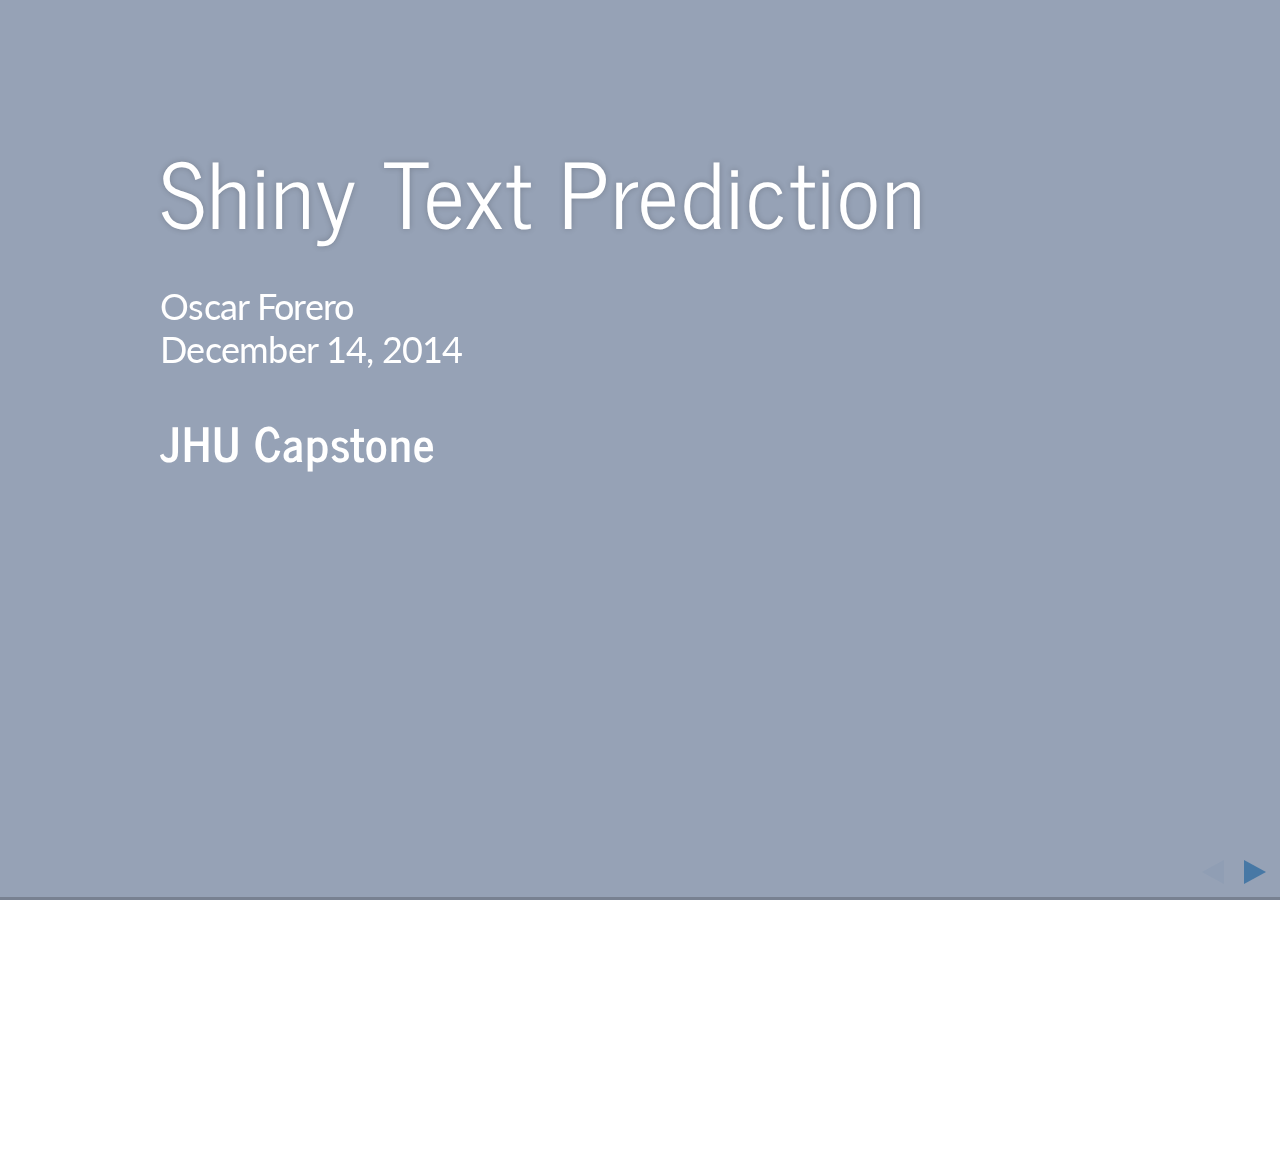
<file: Capstone/Presentation-rpubs.html>
<!DOCTYPE html>
<html lang="en">

<head>
  <meta charset="utf-8">
  <title>Shiny Text Prediction</title>
    
  <meta name="apple-mobile-web-app-capable" content="yes" />
  <meta name="apple-mobile-web-app-status-bar-style" content="black-translucent" />

  <meta name="viewport" content="width=device-width, initial-scale=1.0, maximum-scale=1.0, user-scalable=no" />
  
    
  <!-- web fonts -->
  <style type="text/css">
@import url('https://fonts.googleapis.com/css?family=News+Cycle:400,700');
@import url('https://fonts.googleapis.com/css?family=Lato:400,700,400italic,700italic');

  </style>    
    
  <!-- reveal.js -->
  <style type="text/css"  >
@charset "UTF-8";/*!
 * reveal.js
 * http://lab.hakim.se/reveal-js
 * MIT licensed
 *
 * Copyright (C) 2013 Hakim El Hattab, http://hakim.se
 */ html,body,.reveal div,.reveal span,.reveal applet,.reveal object,.reveal iframe,.reveal h1,.reveal h2,.reveal h3,.reveal h4,.reveal h5,.reveal h6,.reveal p,.reveal blockquote,.reveal pre,.reveal a,.reveal abbr,.reveal acronym,.reveal address,.reveal big,.reveal cite,.reveal code,.reveal del,.reveal dfn,.reveal em,.reveal img,.reveal ins,.reveal kbd,.reveal q,.reveal s,.reveal samp,.reveal small,.reveal strike,.reveal strong,.reveal sub,.reveal sup,.reveal tt,.reveal var,.reveal b,.reveal u,.reveal i,.reveal center,.reveal dl,.reveal dt,.reveal dd,.reveal ol,.reveal ul,.reveal li,.reveal fieldset,.reveal form,.reveal label,.reveal legend,.reveal table,.reveal caption,.reveal tbody,.reveal tfoot,.reveal thead,.reveal tr,.reveal th,.reveal td,.reveal article,.reveal aside,.reveal canvas,.reveal details,.reveal embed,.reveal figure,.reveal figcaption,.reveal footer,.reveal header,.reveal hgroup,.reveal menu,.reveal nav,.reveal output,.reveal ruby,.reveal section,.reveal summary,.reveal time,.reveal mark,.reveal audio,video{margin:0;padding:0;border:0;font-size:100%;font:inherit;vertical-align:baseline}.reveal article,.reveal aside,.reveal details,.reveal figcaption,.reveal figure,.reveal footer,.reveal header,.reveal hgroup,.reveal menu,.reveal nav,.reveal section{display:block}html,body{width:100%;height:100%;overflow:hidden}body{position:relative;line-height:1}::selection{background:#FF5E99;color:#fff;text-shadow:none}.reveal h1,.reveal h2,.reveal h3,.reveal h4,.reveal h5,.reveal h6{-webkit-hyphens:auto;-moz-hyphens:auto;hyphens:auto;word-wrap:break-word}.reveal h1{font-size:3.77em}.reveal h2{font-size:2.11em}.reveal h3{font-size:1.55em}.reveal h4{font-size:1em}.reveal .slides section .fragment{opacity:0;-webkit-transition:all .2s ease;-moz-transition:all .2s ease;-ms-transition:all .2s ease;-o-transition:all .2s ease;transition:all .2s ease}.reveal .slides section .fragment.visible{opacity:1}.reveal .slides section .fragment.grow{opacity:1}.reveal .slides section .fragment.grow.visible{-webkit-transform:scale(1.3);-moz-transform:scale(1.3);-ms-transform:scale(1.3);-o-transform:scale(1.3);transform:scale(1.3)}.reveal .slides section .fragment.shrink{opacity:1}.reveal .slides section .fragment.shrink.visible{-webkit-transform:scale(0.7);-moz-transform:scale(0.7);-ms-transform:scale(0.7);-o-transform:scale(0.7);transform:scale(0.7)}.reveal .slides section .fragment.zoom-in{opacity:0;-webkit-transform:scale(0.1);-moz-transform:scale(0.1);-ms-transform:scale(0.1);-o-transform:scale(0.1);transform:scale(0.1)}.reveal .slides section .fragment.zoom-in.visible{opacity:1;-webkit-transform:scale(1);-moz-transform:scale(1);-ms-transform:scale(1);-o-transform:scale(1);transform:scale(1)}.reveal .slides section .fragment.roll-in{opacity:0;-webkit-transform:rotateX(90deg);-moz-transform:rotateX(90deg);-ms-transform:rotateX(90deg);-o-transform:rotateX(90deg);transform:rotateX(90deg)}.reveal .slides section .fragment.roll-in.visible{opacity:1;-webkit-transform:rotateX(0);-moz-transform:rotateX(0);-ms-transform:rotateX(0);-o-transform:rotateX(0);transform:rotateX(0)}.reveal .slides section .fragment.fade-out{opacity:1}.reveal .slides section .fragment.fade-out.visible{opacity:0}.reveal .slides section .fragment.highlight-red,.reveal .slides section .fragment.highlight-green,.reveal .slides section .fragment.highlight-blue{opacity:1}.reveal .slides section .fragment.highlight-red.visible{color:#ff2c2d}.reveal .slides section .fragment.highlight-green.visible{color:#17ff2e}.reveal .slides section .fragment.highlight-blue.visible{color:#1b91ff}.reveal:after{content:'';font-style:italic}.reveal img,.reveal video,.reveal iframe{max-width:95%;max-height:95%}.reveal a{position:relative}.reveal strong,.reveal b{font-weight:700}.reveal em,.reveal i{font-style:italic}.reveal ol,.reveal ul{display:inline-block;text-align:left;margin:0 0 0 1em}.reveal ol{list-style-type:decimal}.reveal ul{list-style-type:disc}.reveal ul ul{list-style-type:square}.reveal ul ul ul{list-style-type:circle}.reveal ul ul,.reveal ul ol,.reveal ol ol,.reveal ol ul{display:block;margin-left:40px}.reveal p{margin-bottom:10px;line-height:1.2em}.reveal q,.reveal blockquote{quotes:none}.reveal blockquote{display:block;position:relative;width:70%;margin:5px auto;padding:5px;font-style:italic;background:rgba(255,255,255,.05);box-shadow:0 0 2px rgba(0,0,0,.2)}.reveal blockquote p:first-child,.reveal blockquote p:last-child{display:inline-block}.reveal q{font-style:italic}.reveal pre{display:block;position:relative;width:90%;margin:15px auto;text-align:left;font-size:.55em;font-family:monospace;line-height:1.2em;word-wrap:break-word;box-shadow:0 0 6px rgba(0,0,0,.3)}.reveal code{font-family:monospace}.reveal pre code{padding:5px;overflow:auto;max-height:400px;word-wrap:normal}.reveal table th,.reveal table td{text-align:left;padding-right:.3em}.reveal table th{text-shadow:#fff 1px 1px 2px}.reveal sup{vertical-align:super}.reveal sub{vertical-align:sub}.reveal small{display:inline-block;font-size:.6em;line-height:1.2em;vertical-align:top}.reveal small *{vertical-align:top}.reveal .controls{display:none;position:fixed;width:110px;height:110px;z-index:30;right:10px;bottom:10px}.reveal .controls div{position:absolute;opacity:.05;width:0;height:0;border:12px solid transparent;-moz-transform:scale(.9999);-webkit-transition:all .2s ease;-moz-transition:all .2s ease;-ms-transition:all .2s ease;-o-transition:all .2s ease;transition:all .2s ease}.reveal .controls div.enabled{opacity:.7;cursor:pointer}.reveal .controls div.enabled:active{margin-top:1px}.reveal .controls div.navigate-left{top:42px;border-right-width:22px;border-right-color:#eee}.reveal .controls div.navigate-left.fragmented{opacity:.3}.reveal .controls div.navigate-right{left:74px;top:42px;border-left-width:22px;border-left-color:#eee}.reveal .controls div.navigate-right.fragmented{opacity:.3}.reveal .controls div.navigate-up{left:42px;border-bottom-width:22px;border-bottom-color:#eee}.reveal .controls div.navigate-up.fragmented{opacity:.3}.reveal .controls div.navigate-down{left:42px;top:74px;border-top-width:22px;border-top-color:#eee}.reveal .controls div.navigate-down.fragmented{opacity:.3}.reveal .progress{position:fixed;display:none;height:3px;width:100%;bottom:0;left:0;z-index:10}.reveal .progress:after{content:'';display:'block';position:absolute;height:20px;width:100%;top:-20px}.reveal .progress span{display:block;height:100%;width:0;-webkit-transition:width 800ms cubic-bezier(0.26,.86,.44,.985);-moz-transition:width 800ms cubic-bezier(0.26,.86,.44,.985);-ms-transition:width 800ms cubic-bezier(0.26,.86,.44,.985);-o-transition:width 800ms cubic-bezier(0.26,.86,.44,.985);transition:width 800ms cubic-bezier(0.26,.86,.44,.985)}.reveal .roll{display:inline-block;line-height:1.2;overflow:hidden;vertical-align:top;-webkit-perspective:400px;-moz-perspective:400px;-ms-perspective:400px;perspective:400px;-webkit-perspective-origin:50% 50%;-moz-perspective-origin:50% 50%;-ms-perspective-origin:50% 50%;perspective-origin:50% 50%}.reveal .roll:hover{background:0;text-shadow:none}.reveal .roll span{display:block;position:relative;padding:0 2px;pointer-events:none;-webkit-transition:all 400ms ease;-moz-transition:all 400ms ease;-ms-transition:all 400ms ease;transition:all 400ms ease;-webkit-transform-origin:50% 0;-moz-transform-origin:50% 0;-ms-transform-origin:50% 0;transform-origin:50% 0;-webkit-transform-style:preserve-3d;-moz-transform-style:preserve-3d;-ms-transform-style:preserve-3d;transform-style:preserve-3d;-webkit-backface-visibility:hidden;-moz-backface-visibility:hidden;backface-visibility:hidden}.reveal .roll:hover span{background:rgba(0,0,0,.5);-webkit-transform:translate3d(0px,0,-45px) rotateX(90deg);-moz-transform:translate3d(0px,0,-45px) rotateX(90deg);-ms-transform:translate3d(0px,0,-45px) rotateX(90deg);transform:translate3d(0px,0,-45px) rotateX(90deg)}.reveal .roll span:after{content:attr(data-title);display:block;position:absolute;left:0;top:0;padding:0 2px;-webkit-backface-visibility:hidden;-moz-backface-visibility:hidden;backface-visibility:hidden;-webkit-transform-origin:50% 0;-moz-transform-origin:50% 0;-ms-transform-origin:50% 0;transform-origin:50% 0;-webkit-transform:translate3d(0px,110%,0) rotateX(-90deg);-moz-transform:translate3d(0px,110%,0) rotateX(-90deg);-ms-transform:translate3d(0px,110%,0) rotateX(-90deg);transform:translate3d(0px,110%,0) rotateX(-90deg)}.reveal{position:relative;width:100%;height:100%}.reveal .slides{position:absolute;width:100%;height:100%;left:50%;top:50%;overflow:visible;z-index:1;text-align:center;-webkit-transition:-webkit-perspective .4s ease;-moz-transition:-moz-perspective .4s ease;-ms-transition:-ms-perspective .4s ease;-o-transition:-o-perspective .4s ease;transition:perspective .4s ease;-webkit-perspective:600px;-moz-perspective:600px;-ms-perspective:600px;perspective:600px;-webkit-perspective-origin:0 -100px;-moz-perspective-origin:0 -100px;-ms-perspective-origin:0 -100px;perspective-origin:0 -100px}.reveal .slides>section,.reveal .slides>section>section{display:none;position:absolute;width:100%;padding:20px 0;z-index:10;line-height:1.2em;font-weight:400;-webkit-transform-style:preserve-3d;-moz-transform-style:preserve-3d;-ms-transform-style:preserve-3d;transform-style:preserve-3d;-webkit-transition:-webkit-transform-origin 800ms cubic-bezier(0.26,.86,.44,.985),-webkit-transform 800ms cubic-bezier(0.26,.86,.44,.985),visibility 800ms cubic-bezier(0.26,.86,.44,.985),opacity 800ms cubic-bezier(0.26,.86,.44,.985);-moz-transition:-moz-transform-origin 800ms cubic-bezier(0.26,.86,.44,.985),-moz-transform 800ms cubic-bezier(0.26,.86,.44,.985),visibility 800ms cubic-bezier(0.26,.86,.44,.985),opacity 800ms cubic-bezier(0.26,.86,.44,.985);-ms-transition:-ms-transform-origin 800ms cubic-bezier(0.26,.86,.44,.985),-ms-transform 800ms cubic-bezier(0.26,.86,.44,.985),visibility 800ms cubic-bezier(0.26,.86,.44,.985),opacity 800ms cubic-bezier(0.26,.86,.44,.985);-o-transition:-o-transform-origin 800ms cubic-bezier(0.26,.86,.44,.985),-o-transform 800ms cubic-bezier(0.26,.86,.44,.985),visibility 800ms cubic-bezier(0.26,.86,.44,.985),opacity 800ms cubic-bezier(0.26,.86,.44,.985);transition:transform-origin 800ms cubic-bezier(0.26,.86,.44,.985),transform 800ms cubic-bezier(0.26,.86,.44,.985),visibility 800ms cubic-bezier(0.26,.86,.44,.985),opacity 800ms cubic-bezier(0.26,.86,.44,.985)}.reveal[data-transition-speed=fast] .slides section{-webkit-transition-duration:400ms;-moz-transition-duration:400ms;-ms-transition-duration:400ms;transition-duration:400ms}.reveal[data-transition-speed=slow] .slides section{-webkit-transition-duration:1200ms;-moz-transition-duration:1200ms;-ms-transition-duration:1200ms;transition-duration:1200ms}.reveal .slides section[data-transition-speed=fast]{-webkit-transition-duration:400ms;-moz-transition-duration:400ms;-ms-transition-duration:400ms;transition-duration:400ms}.reveal .slides section[data-transition-speed=slow]{-webkit-transition-duration:1200ms;-moz-transition-duration:1200ms;-ms-transition-duration:1200ms;transition-duration:1200ms}.reveal .slides>section{left:-50%;top:-50%}.reveal .slides>section.stack{padding-top:0;padding-bottom:0}.reveal .slides>section.present,.reveal .slides>section>section.present{display:block;z-index:11;opacity:1}.reveal.center,.reveal.center .slides,.reveal.center .slides section{min-height:auto!important}.reveal .slides>section[data-transition=default].past,.reveal .slides>section.past{display:block;opacity:0;-webkit-transform:translate3d(-100%,0,0) rotateY(-90deg) translate3d(-100%,0,0);-moz-transform:translate3d(-100%,0,0) rotateY(-90deg) translate3d(-100%,0,0);-ms-transform:translate3d(-100%,0,0) rotateY(-90deg) translate3d(-100%,0,0);transform:translate3d(-100%,0,0) rotateY(-90deg) translate3d(-100%,0,0)}.reveal .slides>section[data-transition=default].future,.reveal .slides>section.future{display:block;opacity:0;-webkit-transform:translate3d(100%,0,0) rotateY(90deg) translate3d(100%,0,0);-moz-transform:translate3d(100%,0,0) rotateY(90deg) translate3d(100%,0,0);-ms-transform:translate3d(100%,0,0) rotateY(90deg) translate3d(100%,0,0);transform:translate3d(100%,0,0) rotateY(90deg) translate3d(100%,0,0)}.reveal .slides>section>section[data-transition=default].past,.reveal .slides>section>section.past{display:block;opacity:0;-webkit-transform:translate3d(0,-300px,0) rotateX(70deg) translate3d(0,-300px,0);-moz-transform:translate3d(0,-300px,0) rotateX(70deg) translate3d(0,-300px,0);-ms-transform:translate3d(0,-300px,0) rotateX(70deg) translate3d(0,-300px,0);transform:translate3d(0,-300px,0) rotateX(70deg) translate3d(0,-300px,0)}.reveal .slides>section>section[data-transition=default].future,.reveal .slides>section>section.future{display:block;opacity:0;-webkit-transform:translate3d(0,300px,0) rotateX(-70deg) translate3d(0,300px,0);-moz-transform:translate3d(0,300px,0) rotateX(-70deg) translate3d(0,300px,0);-ms-transform:translate3d(0,300px,0) rotateX(-70deg) translate3d(0,300px,0);transform:translate3d(0,300px,0) rotateX(-70deg) translate3d(0,300px,0)}.reveal .slides>section[data-transition=concave].past,.reveal.concave .slides>section.past{-webkit-transform:translate3d(-100%,0,0) rotateY(90deg) translate3d(-100%,0,0);-moz-transform:translate3d(-100%,0,0) rotateY(90deg) translate3d(-100%,0,0);-ms-transform:translate3d(-100%,0,0) rotateY(90deg) translate3d(-100%,0,0);transform:translate3d(-100%,0,0) rotateY(90deg) translate3d(-100%,0,0)}.reveal .slides>section[data-transition=concave].future,.reveal.concave .slides>section.future{-webkit-transform:translate3d(100%,0,0) rotateY(-90deg) translate3d(100%,0,0);-moz-transform:translate3d(100%,0,0) rotateY(-90deg) translate3d(100%,0,0);-ms-transform:translate3d(100%,0,0) rotateY(-90deg) translate3d(100%,0,0);transform:translate3d(100%,0,0) rotateY(-90deg) translate3d(100%,0,0)}.reveal .slides>section>section[data-transition=concave].past,.reveal.concave .slides>section>section.past{-webkit-transform:translate3d(0,-80%,0) rotateX(-70deg) translate3d(0,-80%,0);-moz-transform:translate3d(0,-80%,0) rotateX(-70deg) translate3d(0,-80%,0);-ms-transform:translate3d(0,-80%,0) rotateX(-70deg) translate3d(0,-80%,0);transform:translate3d(0,-80%,0) rotateX(-70deg) translate3d(0,-80%,0)}.reveal .slides>section>section[data-transition=concave].future,.reveal.concave .slides>section>section.future{-webkit-transform:translate3d(0,80%,0) rotateX(70deg) translate3d(0,80%,0);-moz-transform:translate3d(0,80%,0) rotateX(70deg) translate3d(0,80%,0);-ms-transform:translate3d(0,80%,0) rotateX(70deg) translate3d(0,80%,0);transform:translate3d(0,80%,0) rotateX(70deg) translate3d(0,80%,0)}.reveal .slides>section[data-transition=zoom].past,.reveal.zoom .slides>section.past{opacity:0;visibility:hidden;-webkit-transform:scale(16);-moz-transform:scale(16);-ms-transform:scale(16);-o-transform:scale(16);transform:scale(16)}.reveal .slides>section[data-transition=zoom].future,.reveal.zoom .slides>section.future{opacity:0;visibility:hidden;-webkit-transform:scale(0.2);-moz-transform:scale(0.2);-ms-transform:scale(0.2);-o-transform:scale(0.2);transform:scale(0.2)}.reveal .slides>section>section[data-transition=zoom].past,.reveal.zoom .slides>section>section.past{-webkit-transform:translate(0,-150%);-moz-transform:translate(0,-150%);-ms-transform:translate(0,-150%);-o-transform:translate(0,-150%);transform:translate(0,-150%)}.reveal .slides>section>section[data-transition=zoom].future,.reveal.zoom .slides>section>section.future{-webkit-transform:translate(0,150%);-moz-transform:translate(0,150%);-ms-transform:translate(0,150%);-o-transform:translate(0,150%);transform:translate(0,150%)}.reveal.linear section{-webkit-backface-visibility:hidden;-moz-backface-visibility:hidden;-ms-backface-visibility:hidden;backface-visibility:hidden}.reveal .slides>section[data-transition=linear].past,.reveal.linear .slides>section.past{-webkit-transform:translate(-150%,0);-moz-transform:translate(-150%,0);-ms-transform:translate(-150%,0);-o-transform:translate(-150%,0);transform:translate(-150%,0)}.reveal .slides>section[data-transition=linear].future,.reveal.linear .slides>section.future{-webkit-transform:translate(150%,0);-moz-transform:translate(150%,0);-ms-transform:translate(150%,0);-o-transform:translate(150%,0);transform:translate(150%,0)}.reveal .slides>section>section[data-transition=linear].past,.reveal.linear .slides>section>section.past{-webkit-transform:translate(0,-150%);-moz-transform:translate(0,-150%);-ms-transform:translate(0,-150%);-o-transform:translate(0,-150%);transform:translate(0,-150%)}.reveal .slides>section>section[data-transition=linear].future,.reveal.linear .slides>section>section.future{-webkit-transform:translate(0,150%);-moz-transform:translate(0,150%);-ms-transform:translate(0,150%);-o-transform:translate(0,150%);transform:translate(0,150%)}.reveal.cube .slides{-webkit-perspective:1300px;-moz-perspective:1300px;-ms-perspective:1300px;perspective:1300px}.reveal.cube .slides section{padding:30px;min-height:700px;-webkit-backface-visibility:hidden;-moz-backface-visibility:hidden;-ms-backface-visibility:hidden;backface-visibility:hidden;-webkit-box-sizing:border-box;-moz-box-sizing:border-box;box-sizing:border-box}.reveal.center.cube .slides section{min-height:auto}.reveal.cube .slides section:not(.stack):before{content:'';position:absolute;display:block;width:100%;height:100%;left:0;top:0;background:rgba(0,0,0,.1);border-radius:4px;-webkit-transform:translateZ(-20px);-moz-transform:translateZ(-20px);-ms-transform:translateZ(-20px);-o-transform:translateZ(-20px);transform:translateZ(-20px)}.reveal.cube .slides section:not(.stack):after{content:'';position:absolute;display:block;width:90%;height:30px;left:5%;bottom:0;background:0;z-index:1;border-radius:4px;box-shadow:0 95px 25px rgba(0,0,0,.2);-webkit-transform:translateZ(-90px) rotateX(65deg);-moz-transform:translateZ(-90px) rotateX(65deg);-ms-transform:translateZ(-90px) rotateX(65deg);-o-transform:translateZ(-90px) rotateX(65deg);transform:translateZ(-90px) rotateX(65deg)}.reveal.cube .slides>section.stack{padding:0;background:0}.reveal.cube .slides>section.past{-webkit-transform-origin:100% 0;-moz-transform-origin:100% 0;-ms-transform-origin:100% 0;transform-origin:100% 0;-webkit-transform:translate3d(-100%,0,0) rotateY(-90deg);-moz-transform:translate3d(-100%,0,0) rotateY(-90deg);-ms-transform:translate3d(-100%,0,0) rotateY(-90deg);transform:translate3d(-100%,0,0) rotateY(-90deg)}.reveal.cube .slides>section.future{-webkit-transform-origin:0 0;-moz-transform-origin:0 0;-ms-transform-origin:0 0;transform-origin:0 0;-webkit-transform:translate3d(100%,0,0) rotateY(90deg);-moz-transform:translate3d(100%,0,0) rotateY(90deg);-ms-transform:translate3d(100%,0,0) rotateY(90deg);transform:translate3d(100%,0,0) rotateY(90deg)}.reveal.cube .slides>section>section.past{-webkit-transform-origin:0 100%;-moz-transform-origin:0 100%;-ms-transform-origin:0 100%;transform-origin:0 100%;-webkit-transform:translate3d(0,-100%,0) rotateX(90deg);-moz-transform:translate3d(0,-100%,0) rotateX(90deg);-ms-transform:translate3d(0,-100%,0) rotateX(90deg);transform:translate3d(0,-100%,0) rotateX(90deg)}.reveal.cube .slides>section>section.future{-webkit-transform-origin:0 0;-moz-transform-origin:0 0;-ms-transform-origin:0 0;transform-origin:0 0;-webkit-transform:translate3d(0,100%,0) rotateX(-90deg);-moz-transform:translate3d(0,100%,0) rotateX(-90deg);-ms-transform:translate3d(0,100%,0) rotateX(-90deg);transform:translate3d(0,100%,0) rotateX(-90deg)}.reveal.page .slides{-webkit-perspective-origin:0 50%;-moz-perspective-origin:0 50%;-ms-perspective-origin:0 50%;perspective-origin:0 50%;-webkit-perspective:3000px;-moz-perspective:3000px;-ms-perspective:3000px;perspective:3000px}.reveal.page .slides section{padding:30px;min-height:700px;-webkit-box-sizing:border-box;-moz-box-sizing:border-box;box-sizing:border-box}.reveal.page .slides section.past{z-index:12}.reveal.page .slides section:not(.stack):before{content:'';position:absolute;display:block;width:100%;height:100%;left:0;top:0;background:rgba(0,0,0,.1);-webkit-transform:translateZ(-20px);-moz-transform:translateZ(-20px);-ms-transform:translateZ(-20px);-o-transform:translateZ(-20px);transform:translateZ(-20px)}.reveal.page .slides section:not(.stack):after{content:'';position:absolute;display:block;width:90%;height:30px;left:5%;bottom:0;background:0;z-index:1;border-radius:4px;box-shadow:0 95px 25px rgba(0,0,0,.2);-webkit-transform:translateZ(-90px) rotateX(65deg)}.reveal.page .slides>section.stack{padding:0;background:0}.reveal.page .slides>section.past{-webkit-transform-origin:0 0;-moz-transform-origin:0 0;-ms-transform-origin:0 0;transform-origin:0 0;-webkit-transform:translate3d(-40%,0,0) rotateY(-80deg);-moz-transform:translate3d(-40%,0,0) rotateY(-80deg);-ms-transform:translate3d(-40%,0,0) rotateY(-80deg);transform:translate3d(-40%,0,0) rotateY(-80deg)}.reveal.page .slides>section.future{-webkit-transform-origin:100% 0;-moz-transform-origin:100% 0;-ms-transform-origin:100% 0;transform-origin:100% 0;-webkit-transform:translate3d(0,0,0);-moz-transform:translate3d(0,0,0);-ms-transform:translate3d(0,0,0);transform:translate3d(0,0,0)}.reveal.page .slides>section>section.past{-webkit-transform-origin:0 0;-moz-transform-origin:0 0;-ms-transform-origin:0 0;transform-origin:0 0;-webkit-transform:translate3d(0,-40%,0) rotateX(80deg);-moz-transform:translate3d(0,-40%,0) rotateX(80deg);-ms-transform:translate3d(0,-40%,0) rotateX(80deg);transform:translate3d(0,-40%,0) rotateX(80deg)}.reveal.page .slides>section>section.future{-webkit-transform-origin:0 100%;-moz-transform-origin:0 100%;-ms-transform-origin:0 100%;transform-origin:0 100%;-webkit-transform:translate3d(0,0,0);-moz-transform:translate3d(0,0,0);-ms-transform:translate3d(0,0,0);transform:translate3d(0,0,0)}.reveal .slides section[data-transition=fade],.reveal.fade .slides section,.reveal.fade .slides>section>section{-webkit-transform:none;-moz-transform:none;-ms-transform:none;-o-transform:none;transform:none;-webkit-transition:opacity .5s;-moz-transition:opacity .5s;-ms-transition:opacity .5s;-o-transition:opacity .5s;transition:opacity .5s}.reveal.fade.overview .slides section,.reveal.fade.overview .slides>section>section,.reveal.fade.exit-overview .slides section,.reveal.fade.exit-overview .slides>section>section{-webkit-transition:none;-moz-transition:none;-ms-transition:none;-o-transition:none;transition:none}.reveal .slides section[data-transition=none],.reveal.none .slides section{-webkit-transform:none;-moz-transform:none;-ms-transform:none;-o-transform:none;transform:none;-webkit-transition:none;-moz-transition:none;-ms-transition:none;-o-transition:none;transition:none}.reveal.overview .slides{-webkit-perspective-origin:0 0;-moz-perspective-origin:0 0;-ms-perspective-origin:0 0;perspective-origin:0 0;-webkit-perspective:700px;-moz-perspective:700px;-ms-perspective:700px;perspective:700px}.reveal.overview .slides section{height:600px;overflow:hidden;opacity:1!important;visibility:visible!important;cursor:pointer;background:rgba(0,0,0,.1)}.reveal.overview .slides section .fragment{opacity:1}.reveal.overview .slides section:after,.reveal.overview .slides section:before{display:none!important}.reveal.overview .slides section>section{opacity:1;cursor:pointer}.reveal.overview .slides section:hover{background:rgba(0,0,0,.3)}.reveal.overview .slides section.present{background:rgba(0,0,0,.3)}.reveal.overview .slides>section.stack{padding:0;background:0;overflow:visible}.reveal .pause-overlay{position:absolute;top:0;left:0;width:100%;height:100%;background:#000;visibility:hidden;opacity:0;z-index:100;-webkit-transition:all 1s ease;-moz-transition:all 1s ease;-ms-transition:all 1s ease;-o-transition:all 1s ease;transition:all 1s ease}.reveal.paused .pause-overlay{visibility:visible;opacity:1}.no-transforms{overflow-y:auto}.no-transforms .reveal .slides{position:relative;width:80%;height:auto!important;top:0;left:50%;margin:0;text-align:center}.no-transforms .reveal .controls,.no-transforms .reveal .progress{display:none!important}.no-transforms .reveal .slides section{display:block!important;opacity:1!important;position:relative!important;height:auto;min-height:auto;top:0;left:-50%;margin:70px 0;-webkit-transform:none;-moz-transform:none;-ms-transform:none;-o-transform:none;transform:none}.no-transforms .reveal .slides section section{left:0}.no-transition{-webkit-transition:none;-moz-transition:none;-ms-transition:none;-o-transition:none;transition:none}.reveal .state-background{position:absolute;width:100%;height:100%;background:rgba(0,0,0,0);-webkit-transition:background 800ms ease;-moz-transition:background 800ms ease;-ms-transition:background 800ms ease;-o-transition:background 800ms ease;transition:background 800ms ease}.alert .reveal .state-background{background:rgba(200,50,30,.6)}.soothe .reveal .state-background{background:rgba(50,200,90,.4)}.blackout .reveal .state-background{background:rgba(0,0,0,.6)}.whiteout .reveal .state-background{background:rgba(255,255,255,.6)}.cobalt .reveal .state-background{background:rgba(22,152,213,.6)}.mint .reveal .state-background{background:rgba(22,213,75,.6)}.submerge .reveal .state-background{background:rgba(12,25,77,.6)}.lila .reveal .state-background{background:rgba(180,50,140,.6)}.sunset .reveal .state-background{background:rgba(255,122,0,.6)}.reveal.rtl .slides,.reveal.rtl .slides h1,.reveal.rtl .slides h2,.reveal.rtl .slides h3,.reveal.rtl .slides h4,.reveal.rtl .slides h5,.reveal.rtl .slides h6{direction:rtl;font-family:sans-serif}.reveal.rtl pre,.reveal.rtl code{direction:ltr}.reveal.rtl ol,.reveal.rtl ul{text-align:right}.reveal.rtl .progress span{float:right}.reveal aside.notes{display:none}.zoomed .reveal *,.zoomed .reveal :before,.zoomed .reveal :after{-webkit-transform:none!important;-moz-transform:none!important;-ms-transform:none!important;transform:none!important;-webkit-backface-visibility:visible!important;-moz-backface-visibility:visible!important;-ms-backface-visibility:visible!important;backface-visibility:visible!important}.zoomed .reveal .progress,.zoomed .reveal .controls{opacity:0}.zoomed .reveal .roll span{background:0}.zoomed .reveal .roll span:after{visibility:hidden}
</style>
  <style type="text/css"  >
/**
 * A simple theme for reveal.js presentations, similar
 * to the default theme. The accent color is darkblue.
 *
 * This theme is Copyright (C) 2012 Owen Versteeg, https://github.com/StereotypicalApps. It is MIT licensed.
 * reveal.js is Copyright (C) 2011-2012 Hakim El Hattab, http://hakim.se
 */
/*********************************************
 * GLOBAL STYLES
 *********************************************/
body {
  background: white;
  background-color: white; }

.reveal {
  font-family: "Lato", sans-serif;
  font-size: 36px;
  font-weight: 200;
  letter-spacing: -0.02em;
  color: black; }

::selection {
  color: white;
  background: rgba(0, 0, 0, 0.99);
  text-shadow: none; }

/*********************************************
 * HEADERS
 *********************************************/
.reveal h1,
.reveal h2,
.reveal h3,
.reveal h4,
.reveal h5,
.reveal h6 {
  margin: 0 0 20px 0;
  color: black;
  font-family: "News Cycle", Impact, sans-serif;
  line-height: 0.9em;
  letter-spacing: 0.02em;
  text-transform: none;
  text-shadow: none; }

.reveal h1 {
  text-shadow: 0px 0px 6px rgba(0, 0, 0, 0.2); }

/*********************************************
 * LINKS
 *********************************************/
.reveal a:not(.image) {
  color: darkblue;
  text-decoration: none;
  -webkit-transition: color .15s ease;
  -moz-transition: color .15s ease;
  -ms-transition: color .15s ease;
  -o-transition: color .15s ease;
  transition: color .15s ease; }

.reveal a:not(.image):hover {
  color: #0000f1;
  text-shadow: none;
  border: none; }

.reveal .roll span:after {
  color: #fff;
  background: #00003f; }

/*********************************************
 * IMAGES
 *********************************************/
.reveal section img {
  margin: 15px 0px;
  background: rgba(255, 255, 255, 0.12);
  border: 4px solid black;
  box-shadow: 0 0 10px rgba(0, 0, 0, 0.15);
  -webkit-transition: all .2s linear;
  -moz-transition: all .2s linear;
  -ms-transition: all .2s linear;
  -o-transition: all .2s linear;
  transition: all .2s linear; }

.reveal a:hover img {
  background: rgba(255, 255, 255, 0.2);
  border-color: darkblue;
  box-shadow: 0 0 20px rgba(0, 0, 0, 0.55); }

/*********************************************
 * NAVIGATION CONTROLS
 *********************************************/
.reveal .controls div.navigate-left,
.reveal .controls div.navigate-left.enabled {
  border-right-color: darkblue; }

.reveal .controls div.navigate-right,
.reveal .controls div.navigate-right.enabled {
  border-left-color: darkblue; }

.reveal .controls div.navigate-up,
.reveal .controls div.navigate-up.enabled {
  border-bottom-color: darkblue; }

.reveal .controls div.navigate-down,
.reveal .controls div.navigate-down.enabled {
  border-top-color: darkblue; }

.reveal .controls div.navigate-left.enabled:hover {
  border-right-color: #0000f1; }

.reveal .controls div.navigate-right.enabled:hover {
  border-left-color: #0000f1; }

.reveal .controls div.navigate-up.enabled:hover {
  border-bottom-color: #0000f1; }

.reveal .controls div.navigate-down.enabled:hover {
  border-top-color: #0000f1; }

/*********************************************
 * PROGRESS BAR
 *********************************************/
.reveal .progress {
  background: rgba(0, 0, 0, 0.2); }

.reveal .progress span {
  background: darkblue;
  -webkit-transition: width 800ms cubic-bezier(0.26, 0.86, 0.44, 0.985);
  -moz-transition: width 800ms cubic-bezier(0.26, 0.86, 0.44, 0.985);
  -ms-transition: width 800ms cubic-bezier(0.26, 0.86, 0.44, 0.985);
  -o-transition: width 800ms cubic-bezier(0.26, 0.86, 0.44, 0.985);
  transition: width 800ms cubic-bezier(0.26, 0.86, 0.44, 0.985); }

</style>
 
  <style type="text/css">

.reveal h1 { 
  font-size: 2.5em; 
}

.reveal h1,
.reveal h2,
.reveal h3,
.reveal h4,
.reveal h5,
.reveal h6 { 
   margin-bottom: .6em;    
}

.reveal p,
.reveal table {
   margin-bottom: 1em; 
}

.reveal li {
   margin-bottom: .4em;
}

.reveal ul ul,
.reveal ul ol,
.reveal ol ol,
.reveal ol ul {
	margin-top: .4em;
}

.reveal .slides {
  text-align: left;
}

.reveal small {
	font-size: 0.85em;
}

.reveal pre {   
  margin-top: 0;
  max-width: 95%;
  border: 1px solid #ccc;
  white-space: pre-wrap;
  margin-bottom: 1em; 
}

.reveal pre code {
  display: block; padding: 0.5em;
  font-size: 1.6em;
  line-height: 1.1em;
  background-color: white;
  overflow: visible;
  max-height: none;
  word-wrap: normal;
}

.reveal code {
  overflow: visible;
  max-height: none;
}

.reveal code.r {
  background-color: #F8F8F8;
}

.reveal code.cpp {
  background-color: #F8F8F8;
}

.reveal section del {
   text-decoration: none;
   color: #AAB1BA;
}

.reveal section img {
   border: none;
}

.reveal section .fieldError {
  margin-bottom: 25px;
}

.reveal section .fieldError span {
  color: red;
}

.prompt .reveal .state-background {
   background: #C6D7DC;
}

.quiz-multichoice .reveal .state-background {
  background: rgba(254,220,179,1);
}

.quiz-multichoice .reveal ul {
  list-style-type: none;
  margin-bottom: 30px;
}

.quiz-multichoice .reveal li {
  margin-top: 15px;
}

.quiz-multichoice .reveal .quizFeedback {
  margin-bottom: 30px;
}

.quiz-multichoice .reveal .quizFeedback img {
  border: none;
  box-shadow: none;
  background: transparent;
  float: left;
  margin-top: -15px;
}

.quiz-multichoice .reveal .quizFeedback span {
  font-size: 1.4em; 
  margin-left: 12px;
}

.section .reveal .state-background {
   background: #96A2B6;
}

.section .reveal h1,
.section .reveal h2,
.section .reveal p {
   color: white;
   margin-top: 50px;
}

.sub-section .reveal .state-background {
  background: #E7E8EA
}

.sub-section .reveal h2,
.sub-section .reveal p {
  color: #63717B;
  margin-top: 50px;
}

.reveal strong {
  color: #25679E;
}

.reveal .controls {
  right: -20px;
  bottom: 5px;
}

.reveal .controls div.navigate-left {
  top: 75px;
}

.reveal .controls div.navigate-right {
  left: 54px;
  top: 75px;
}


.reveal .controls div.navigate-up {
  display: none;
}

.reveal .controls div.navigate-down {
  display: none;
}

/*********************************************
 * NAVIGATION CONTROLS
 *********************************************/
 
.reveal .controls div.navigate-left,
.reveal .controls div.navigate-left.enabled {
  border-right-color: #25679E;
}

.reveal .controls div.navigate-right,
.reveal .controls div.navigate-right.enabled {
  border-left-color: #25679E;
}

.reveal .controls div.navigate-up,
.reveal .controls div.navigate-up.enabled {
  border-bottom-color: #25679E;
}

.reveal .controls div.navigate-down,
.reveal .controls div.navigate-down.enabled {
  border-top-color: #25679E;
}

.reveal .controls div.navigate-left.enabled:hover {
  border-right-color: #267EC8;
}

.reveal .controls div.navigate-right.enabled:hover {
  border-left-color: #267EC8;
}

.reveal .controls div.navigate-up.enabled:hover {
  border-bottom-color: #267EC8;
}

.reveal .controls div.navigate-down.enabled:hover {
  border-top-color: #267EC8;
}

.reveal .progress span {
  background: #25679E;
}

.reveal .slides>section,
.reveal .slides>section>section {
  padding: 0px 0px;
}


.reveal table {
  border-width: 1px;
  border-spacing: 2px;
  border-style: dotted;
  border-color: gray;
  border-collapse: collapse;
  font-size: 0.7em;
}

.reveal table th {
  border-width: 1px;
  padding-left: 10px;
  padding-right: 25px;
  font-weight: bold;
  border-style: dotted;
  border-color: gray;
}

.reveal table td {
  border-width: 1px;
  padding-left: 10px;
  padding-right: 25px;
  border-style: dotted;
  border-color: gray;
}

.reveal blockquote {
  display: block;
  position: relative;
  width: 90%;
  margin: 5px auto;
  padding: 5px;

  font-style: normal;
  background: #C6D7DC;
  border: 1px solid #C6D7DC;
  box-shadow: none;
}

.reveal blockquote p:first-child,
.reveal blockquote p:last-child {
  display: block;
}

.reveal blockquote:before {
  content: '';
}

.reveal blockquote:after {
    content: '';
}


.reveal ol,
.reveal ul {
	margin: 0 0 .5em 1.2em;
}

.reveal .slides section {
   height: 100%;
}

.reveal .slides section .slideContent h2 {
   font-size: 1.3em;
   font-weight: bold;
}

.reveal .slides section .slideContent h3 {
   font-size: 1.1em;
   font-weight: bold;
}

.reveal .slides section .column {
   position: fixed;
   width: 48%;
   top: 2.5em;
   bottom: 0;
}

.reveal .slides section .column1 {
   left: 0;
}

.reveal .slides section .column2 {
   right: 0;
}

.reveal .slides section .column img {
   max-width: 95%;
   max-height: 95%;
   height: auto;
}

.reveal .slides section .mediaOnly {
   position: absolute;
   width: 100%;
   top: 2.5em;
   bottom: 0;
}

.reveal .slides section .mediaOnly img {
   max-width: 90%;
   max-height: 90%;
   height: auto;
}

.reveal .slides section .mediaInline img {
   max-width: 90%;
   max-height: 50%;
   width: auto;
}

.reveal .slides section .mediaOnly video {
   height: 90%;
   width: 90%;
}

.reveal .slides section .mediaInline video {
   height: 50%;
   width: 90%;
}

.reveal .slides section .noTitle {
   top: 0;
}





.reveal {
  font-family: "Lato", sans-serif;
}
  
.reveal h1,
.reveal h2,
.reveal h3,
.reveal h4,
.reveal h5,
.reveal h6 {
  font-family: "News Cycle", Impact, sans-serif;
}



  </style>
  
  <!-- reveal print css -->
  <style type="text/css" media="print" >
/* Default Print Stylesheet Template
   by Rob Glazebrook of CSSnewbie.com
   Last Updated: June 4, 2008

   Feel free (nay, compelled) to edit, append, and
   manipulate this file as you see fit. */


/* SECTION 1: Set default width, margin, float, and
   background. This prevents elements from extending
   beyond the edge of the printed page, and prevents
   unnecessary background images from printing */

* {
	-webkit-print-color-adjust: exact;
}

body {
	font-size: 18pt;
	width: auto;
	height: auto;
	border: 0;
	padding: 0;
	float: none !important;
	overflow: visible;
}

html {
	width: 100%;
	height: 100%;
	overflow: visible;
}

@page {
	size: letter landscape;
	margin: 0;
}

/* SECTION 2: Remove any elements not needed in print.
   This would include navigation, ads, sidebars, etc. */
.nestedarrow,
.controls,
.reveal .progress,
.reveal.overview,
.fork-reveal,
.share-reveal,
.state-background {
	display: none !important;
}

/* SECTION 3: Set body font face, size, and color.
   Consider using a serif font for readability. */
body, p, td, li, div {
	font-size: 18pt;
}

/* SECTION 4: Set heading font face, sizes, and color.
   Diffrentiate your headings from your body text.
   Perhaps use a large sans-serif for distinction. */
h1,h2,h3,h4,h5,h6 {
	text-shadow: 0 0 0 #000 !important;
}

/* SECTION 5: Make hyperlinks more usable.
   Ensure links are underlined, and consider appending
   the URL to the end of the link for usability. */
a:link,
a:visited {
	font-weight: bold;
	text-decoration: underline;
}


/* SECTION 6: more reveal.js specific additions by @skypanther */
ul, ol, div, p {
	visibility: visible;
	position: static;
	width: auto;
	height: auto;
	display: block;
	overflow: visible;
	margin: auto;
}
.reveal .slides {
	position: static;
	width: 100%;
	height: auto;

	left: auto;
	top: auto;
	margin-left: auto;
	margin-right: auto;
	margin-top: auto;
	padding: auto;

	overflow: visible;
	display: block;

	text-align: center;

	-webkit-perspective: none;
	   -moz-perspective: none;
	    -ms-perspective: none;
	        perspective: none;

	-webkit-perspective-origin: 50% 50%; /* there isn't a none/auto value but 50-50 is the default */
	   -moz-perspective-origin: 50% 50%;
	    -ms-perspective-origin: 50% 50%;
	        perspective-origin: 50% 50%;
}
.reveal .slides section {

	page-break-after: always !important;

	visibility: visible !important;
	position: static !important;
	width: 100% !important;
	height: auto !important;
	min-height: initial !important;
	display: block !important;
	overflow: visible !important;

	left: 0 !important;
	top: 0 !important;
	margin-left: 0px !important;
	margin-top: 50px !important;
	padding: 20px 0px !important;

	opacity: 1 !important;

	-webkit-transform-style: flat !important;
	   -moz-transform-style: flat !important;
	    -ms-transform-style: flat !important;
	        transform-style: flat !important;

	-webkit-transform: none !important;
	   -moz-transform: none !important;
	    -ms-transform: none !important;
	        transform: none !important;
}
.reveal section.stack {
	margin: 0px !important;
	padding: 0px !important;
	page-break-after: avoid !important;
}
.reveal section .fragment {
	opacity: 1 !important;
	visibility: visible !important;

	-webkit-transform: none !important;
	   -moz-transform: none !important;
	    -ms-transform: none !important;
	        transform: none !important;
}
.reveal img {
	box-shadow: none;
}
.reveal .roll {
	overflow: visible;
	line-height: 1em;
}
.reveal small a {
	font-size: 16pt !important;
}

</style>
  
<!-- Styles for R syntax highlighter -->
<style type="text/css">
   pre .operator,
   pre .paren {
     color: rgb(104, 118, 135)
   }

   pre .literal {
     color: rgb(88, 72, 246)
   }

   pre .number {
     color: rgb(0, 0, 205);
   }

   pre .comment {
     color: rgb(76, 136, 107);
   }

   pre .keyword {
     color: rgb(0, 0, 255);
   }

   pre .identifier {
     color: rgb(0, 0, 0);
   }

   pre .string {
     color: rgb(3, 106, 7);
   }
</style>

<!-- R syntax highlighter -->
<script type="text/javascript">
var hljs=new function(){function m(p){return p.replace(/&/gm,"&amp;").replace(/</gm,"&lt;")}function f(r,q,p){return RegExp(q,"m"+(r.cI?"i":"")+(p?"g":""))}function b(r){for(var p=0;p<r.childNodes.length;p++){var q=r.childNodes[p];if(q.nodeName=="CODE"){return q}if(!(q.nodeType==3&&q.nodeValue.match(/\s+/))){break}}}function h(t,s){var p="";for(var r=0;r<t.childNodes.length;r++){if(t.childNodes[r].nodeType==3){var q=t.childNodes[r].nodeValue;if(s){q=q.replace(/\n/g,"")}p+=q}else{if(t.childNodes[r].nodeName=="BR"){p+="\n"}else{p+=h(t.childNodes[r])}}}if(/MSIE [678]/.test(navigator.userAgent)){p=p.replace(/\r/g,"\n")}return p}function a(s){var r=s.className.split(/\s+/);r=r.concat(s.parentNode.className.split(/\s+/));for(var q=0;q<r.length;q++){var p=r[q].replace(/^language-/,"");if(e[p]){return p}}}function c(q){var p=[];(function(s,t){for(var r=0;r<s.childNodes.length;r++){if(s.childNodes[r].nodeType==3){t+=s.childNodes[r].nodeValue.length}else{if(s.childNodes[r].nodeName=="BR"){t+=1}else{if(s.childNodes[r].nodeType==1){p.push({event:"start",offset:t,node:s.childNodes[r]});t=arguments.callee(s.childNodes[r],t);p.push({event:"stop",offset:t,node:s.childNodes[r]})}}}}return t})(q,0);return p}function k(y,w,x){var q=0;var z="";var s=[];function u(){if(y.length&&w.length){if(y[0].offset!=w[0].offset){return(y[0].offset<w[0].offset)?y:w}else{return w[0].event=="start"?y:w}}else{return y.length?y:w}}function t(D){var A="<"+D.nodeName.toLowerCase();for(var B=0;B<D.attributes.length;B++){var C=D.attributes[B];A+=" "+C.nodeName.toLowerCase();if(C.value!==undefined&&C.value!==false&&C.value!==null){A+='="'+m(C.value)+'"'}}return A+">"}while(y.length||w.length){var v=u().splice(0,1)[0];z+=m(x.substr(q,v.offset-q));q=v.offset;if(v.event=="start"){z+=t(v.node);s.push(v.node)}else{if(v.event=="stop"){var p,r=s.length;do{r--;p=s[r];z+=("</"+p.nodeName.toLowerCase()+">")}while(p!=v.node);s.splice(r,1);while(r<s.length){z+=t(s[r]);r++}}}}return z+m(x.substr(q))}function j(){function q(x,y,v){if(x.compiled){return}var u;var s=[];if(x.k){x.lR=f(y,x.l||hljs.IR,true);for(var w in x.k){if(!x.k.hasOwnProperty(w)){continue}if(x.k[w] instanceof Object){u=x.k[w]}else{u=x.k;w="keyword"}for(var r in u){if(!u.hasOwnProperty(r)){continue}x.k[r]=[w,u[r]];s.push(r)}}}if(!v){if(x.bWK){x.b="\\b("+s.join("|")+")\\s"}x.bR=f(y,x.b?x.b:"\\B|\\b");if(!x.e&&!x.eW){x.e="\\B|\\b"}if(x.e){x.eR=f(y,x.e)}}if(x.i){x.iR=f(y,x.i)}if(x.r===undefined){x.r=1}if(!x.c){x.c=[]}x.compiled=true;for(var t=0;t<x.c.length;t++){if(x.c[t]=="self"){x.c[t]=x}q(x.c[t],y,false)}if(x.starts){q(x.starts,y,false)}}for(var p in e){if(!e.hasOwnProperty(p)){continue}q(e[p].dM,e[p],true)}}function d(B,C){if(!j.called){j();j.called=true}function q(r,M){for(var L=0;L<M.c.length;L++){if((M.c[L].bR.exec(r)||[null])[0]==r){return M.c[L]}}}function v(L,r){if(D[L].e&&D[L].eR.test(r)){return 1}if(D[L].eW){var M=v(L-1,r);return M?M+1:0}return 0}function w(r,L){return L.i&&L.iR.test(r)}function K(N,O){var M=[];for(var L=0;L<N.c.length;L++){M.push(N.c[L].b)}var r=D.length-1;do{if(D[r].e){M.push(D[r].e)}r--}while(D[r+1].eW);if(N.i){M.push(N.i)}return f(O,M.join("|"),true)}function p(M,L){var N=D[D.length-1];if(!N.t){N.t=K(N,E)}N.t.lastIndex=L;var r=N.t.exec(M);return r?[M.substr(L,r.index-L),r[0],false]:[M.substr(L),"",true]}function z(N,r){var L=E.cI?r[0].toLowerCase():r[0];var M=N.k[L];if(M&&M instanceof Array){return M}return false}function F(L,P){L=m(L);if(!P.k){return L}var r="";var O=0;P.lR.lastIndex=0;var M=P.lR.exec(L);while(M){r+=L.substr(O,M.index-O);var N=z(P,M);if(N){x+=N[1];r+='<span class="'+N[0]+'">'+M[0]+"</span>"}else{r+=M[0]}O=P.lR.lastIndex;M=P.lR.exec(L)}return r+L.substr(O,L.length-O)}function J(L,M){if(M.sL&&e[M.sL]){var r=d(M.sL,L);x+=r.keyword_count;return r.value}else{return F(L,M)}}function I(M,r){var L=M.cN?'<span class="'+M.cN+'">':"";if(M.rB){y+=L;M.buffer=""}else{if(M.eB){y+=m(r)+L;M.buffer=""}else{y+=L;M.buffer=r}}D.push(M);A+=M.r}function G(N,M,Q){var R=D[D.length-1];if(Q){y+=J(R.buffer+N,R);return false}var P=q(M,R);if(P){y+=J(R.buffer+N,R);I(P,M);return P.rB}var L=v(D.length-1,M);if(L){var O=R.cN?"</span>":"";if(R.rE){y+=J(R.buffer+N,R)+O}else{if(R.eE){y+=J(R.buffer+N,R)+O+m(M)}else{y+=J(R.buffer+N+M,R)+O}}while(L>1){O=D[D.length-2].cN?"</span>":"";y+=O;L--;D.length--}var r=D[D.length-1];D.length--;D[D.length-1].buffer="";if(r.starts){I(r.starts,"")}return R.rE}if(w(M,R)){throw"Illegal"}}var E=e[B];var D=[E.dM];var A=0;var x=0;var y="";try{var s,u=0;E.dM.buffer="";do{s=p(C,u);var t=G(s[0],s[1],s[2]);u+=s[0].length;if(!t){u+=s[1].length}}while(!s[2]);if(D.length>1){throw"Illegal"}return{r:A,keyword_count:x,value:y}}catch(H){if(H=="Illegal"){return{r:0,keyword_count:0,value:m(C)}}else{throw H}}}function g(t){var p={keyword_count:0,r:0,value:m(t)};var r=p;for(var q in e){if(!e.hasOwnProperty(q)){continue}var s=d(q,t);s.language=q;if(s.keyword_count+s.r>r.keyword_count+r.r){r=s}if(s.keyword_count+s.r>p.keyword_count+p.r){r=p;p=s}}if(r.language){p.second_best=r}return p}function i(r,q,p){if(q){r=r.replace(/^((<[^>]+>|\t)+)/gm,function(t,w,v,u){return w.replace(/\t/g,q)})}if(p){r=r.replace(/\n/g,"<br>")}return r}function n(t,w,r){var x=h(t,r);var v=a(t);var y,s;if(v){y=d(v,x)}else{return}var q=c(t);if(q.length){s=document.createElement("pre");s.innerHTML=y.value;y.value=k(q,c(s),x)}y.value=i(y.value,w,r);var u=t.className;if(!u.match("(\\s|^)(language-)?"+v+"(\\s|$)")){u=u?(u+" "+v):v}if(/MSIE [678]/.test(navigator.userAgent)&&t.tagName=="CODE"&&t.parentNode.tagName=="PRE"){s=t.parentNode;var p=document.createElement("div");p.innerHTML="<pre><code>"+y.value+"</code></pre>";t=p.firstChild.firstChild;p.firstChild.cN=s.cN;s.parentNode.replaceChild(p.firstChild,s)}else{t.innerHTML=y.value}t.className=u;t.result={language:v,kw:y.keyword_count,re:y.r};if(y.second_best){t.second_best={language:y.second_best.language,kw:y.second_best.keyword_count,re:y.second_best.r}}}function o(){if(o.called){return}o.called=true;var r=document.getElementsByTagName("pre");for(var p=0;p<r.length;p++){var q=b(r[p]);if(q){n(q,hljs.tabReplace)}}}function l(){if(window.addEventListener){window.addEventListener("DOMContentLoaded",o,false);window.addEventListener("load",o,false)}else{if(window.attachEvent){window.attachEvent("onload",o)}else{window.onload=o}}}var e={};this.LANGUAGES=e;this.highlight=d;this.highlightAuto=g;this.fixMarkup=i;this.highlightBlock=n;this.initHighlighting=o;this.initHighlightingOnLoad=l;this.IR="[a-zA-Z][a-zA-Z0-9_]*";this.UIR="[a-zA-Z_][a-zA-Z0-9_]*";this.NR="\\b\\d+(\\.\\d+)?";this.CNR="\\b(0[xX][a-fA-F0-9]+|(\\d+(\\.\\d*)?|\\.\\d+)([eE][-+]?\\d+)?)";this.BNR="\\b(0b[01]+)";this.RSR="!|!=|!==|%|%=|&|&&|&=|\\*|\\*=|\\+|\\+=|,|\\.|-|-=|/|/=|:|;|<|<<|<<=|<=|=|==|===|>|>=|>>|>>=|>>>|>>>=|\\?|\\[|\\{|\\(|\\^|\\^=|\\||\\|=|\\|\\||~";this.ER="(?![\\s\\S])";this.BE={b:"\\\\.",r:0};this.ASM={cN:"string",b:"'",e:"'",i:"\\n",c:[this.BE],r:0};this.QSM={cN:"string",b:'"',e:'"',i:"\\n",c:[this.BE],r:0};this.CLCM={cN:"comment",b:"//",e:"$"};this.CBLCLM={cN:"comment",b:"/\\*",e:"\\*/"};this.HCM={cN:"comment",b:"#",e:"$"};this.NM={cN:"number",b:this.NR,r:0};this.CNM={cN:"number",b:this.CNR,r:0};this.BNM={cN:"number",b:this.BNR,r:0};this.inherit=function(r,s){var p={};for(var q in r){p[q]=r[q]}if(s){for(var q in s){p[q]=s[q]}}return p}}();hljs.LANGUAGES.cpp=function(){var a={keyword:{"false":1,"int":1,"float":1,"while":1,"private":1,"char":1,"catch":1,"export":1,virtual:1,operator:2,sizeof:2,dynamic_cast:2,typedef:2,const_cast:2,"const":1,struct:1,"for":1,static_cast:2,union:1,namespace:1,unsigned:1,"long":1,"throw":1,"volatile":2,"static":1,"protected":1,bool:1,template:1,mutable:1,"if":1,"public":1,friend:2,"do":1,"return":1,"goto":1,auto:1,"void":2,"enum":1,"else":1,"break":1,"new":1,extern:1,using:1,"true":1,"class":1,asm:1,"case":1,typeid:1,"short":1,reinterpret_cast:2,"default":1,"double":1,register:1,explicit:1,signed:1,typename:1,"try":1,"this":1,"switch":1,"continue":1,wchar_t:1,inline:1,"delete":1,alignof:1,char16_t:1,char32_t:1,constexpr:1,decltype:1,noexcept:1,nullptr:1,static_assert:1,thread_local:1,restrict:1,_Bool:1,complex:1},built_in:{std:1,string:1,cin:1,cout:1,cerr:1,clog:1,stringstream:1,istringstream:1,ostringstream:1,auto_ptr:1,deque:1,list:1,queue:1,stack:1,vector:1,map:1,set:1,bitset:1,multiset:1,multimap:1,unordered_set:1,unordered_map:1,unordered_multiset:1,unordered_multimap:1,array:1,shared_ptr:1}};return{dM:{k:a,i:"</",c:[hljs.CLCM,hljs.CBLCLM,hljs.QSM,{cN:"string",b:"'\\\\?.",e:"'",i:"."},{cN:"number",b:"\\b(\\d+(\\.\\d*)?|\\.\\d+)(u|U|l|L|ul|UL|f|F)"},hljs.CNM,{cN:"preprocessor",b:"#",e:"$"},{cN:"stl_container",b:"\\b(deque|list|queue|stack|vector|map|set|bitset|multiset|multimap|unordered_map|unordered_set|unordered_multiset|unordered_multimap|array)\\s*<",e:">",k:a,r:10,c:["self"]}]}}}();hljs.LANGUAGES.r={dM:{c:[hljs.HCM,{cN:"number",b:"\\b0[xX][0-9a-fA-F]+[Li]?\\b",e:hljs.IMMEDIATE_RE,r:0},{cN:"number",b:"\\b\\d+(?:[eE][+\\-]?\\d*)?L\\b",e:hljs.IMMEDIATE_RE,r:0},{cN:"number",b:"\\b\\d+\\.(?!\\d)(?:i\\b)?",e:hljs.IMMEDIATE_RE,r:1},{cN:"number",b:"\\b\\d+(?:\\.\\d*)?(?:[eE][+\\-]?\\d*)?i?\\b",e:hljs.IMMEDIATE_RE,r:0},{cN:"number",b:"\\.\\d+(?:[eE][+\\-]?\\d*)?i?\\b",e:hljs.IMMEDIATE_RE,r:1},{cN:"keyword",b:"(?:tryCatch|library|setGeneric|setGroupGeneric)\\b",e:hljs.IMMEDIATE_RE,r:10},{cN:"keyword",b:"\\.\\.\\.",e:hljs.IMMEDIATE_RE,r:10},{cN:"keyword",b:"\\.\\.\\d+(?![\\w.])",e:hljs.IMMEDIATE_RE,r:10},{cN:"keyword",b:"\\b(?:function)",e:hljs.IMMEDIATE_RE,r:2},{cN:"keyword",b:"(?:if|in|break|next|repeat|else|for|return|switch|while|try|stop|warning|require|attach|detach|source|setMethod|setClass)\\b",e:hljs.IMMEDIATE_RE,r:1},{cN:"literal",b:"(?:NA|NA_integer_|NA_real_|NA_character_|NA_complex_)\\b",e:hljs.IMMEDIATE_RE,r:10},{cN:"literal",b:"(?:NULL|TRUE|FALSE|T|F|Inf|NaN)\\b",e:hljs.IMMEDIATE_RE,r:1},{cN:"identifier",b:"[a-zA-Z.][a-zA-Z0-9._]*\\b",e:hljs.IMMEDIATE_RE,r:0},{cN:"operator",b:"<\\-(?!\\s*\\d)",e:hljs.IMMEDIATE_RE,r:2},{cN:"operator",b:"\\->|<\\-",e:hljs.IMMEDIATE_RE,r:1},{cN:"operator",b:"%%|~",e:hljs.IMMEDIATE_RE},{cN:"operator",b:">=|<=|==|!=|\\|\\||&&|=|\\+|\\-|\\*|/|\\^|>|<|!|&|\\||\\$|:",e:hljs.IMMEDIATE_RE,r:0},{cN:"operator",b:"%",e:"%",i:"\\n",r:1},{cN:"identifier",b:"`",e:"`",r:0},{cN:"string",b:'"',e:'"',c:[hljs.BE],r:0},{cN:"string",b:"'",e:"'",c:[hljs.BE],r:0},{cN:"paren",b:"[[({\\])}]",e:hljs.IMMEDIATE_RE,r:0}]}};
hljs.initHighlightingOnLoad();
</script>

   
  





</head>

<body>
  <div class="reveal">
  <div class="slides">

<section data-state="section" data-transition="linear" data-transition-speed="default">
<h1>Shiny Text Prediction</h1><p>Oscar Forero<br/>December 14, 2014</p>

<div class="slideContent" >
<h2>JHU Capstone</h2>

</div>

</section>
<section data-transition="linear" data-transition-speed="default">
<h3>Prediction Algorithm</h3>
<div class="slideContent" >
<ol>
<li>The application uses a model of NGrams (1,2,3), Next Word, Probability.</li>
<li>Clean up the input: remove non alphanumeric characters, make lowercase</li>
<li>Search the resulting NGram in the table using regular expressions </li>
<li>Sort the results in descending probability order</li>
<li>Return the the Next Word column from the first returned row</li>
</ol>

</div>

</section>
<section data-transition="linear" data-transition-speed="default">
<h3>Building the Model</h3>
<div class="slideContent" >
<ol>
<li>The first steps was to clean up the data (line endings, etc)</li>
<li>Use the TM package to create a corpus</li>
<li>Transform the input (make all lowercase, remove numbers)</li>
<li>Build Term Document Matrices for 2, 3 and 4 NGrams</li>
<li>Combine the TDMs</li>
<li>Transform the input into a table of NGram, Next Word, Probability
The NGram is the firs n-1 words of each NGram
The Next word is the last word of each NGram</li>
</ol>

</div>

</section>
<section data-transition="linear" data-transition-speed="default">
<h3>Using the application:</h3>
<div class="slideContent" >
<p>The application is running in <a href="https://oforero.shinyapps.io/JHUCapstone/">shinyapps.io</a></p>

<ol>
<li>Input phrase in the text field</li>
<li>Press the &ldquo;I&#39;m feeling lucky&rdquo; button</li>
<li>The predicted phrase will be written to the right of the output</li>
<li>The predicted word is the last one of the output phrase</li>
<li>Other possible words are shown in the bar plot below</li>
</ol>

</div>

</section>
<section data-transition="linear" data-transition-speed="default">
<h3>Conclusion</h3>
<div class="slideContent" >
<ul>
<li><p>The biggest challenge was to deal with a data set too big to be easily managed in my laptop</p>

<ul>
<li>Loading all the data in memory resulted in computer hanging</li>
<li>Using a Directory Data Source improved the situation but the processing was too slow</li>
<li>I tried different parallel processing approaches but I was unable to make any work reliably enough</li>
</ul></li>
<li><p>The TM library does supports parallel processing</p>

<ul>
<li>It requires to setup a cluster using makeCluster</li>
<li>Not all operations scale with increased number of cores
Document stemming does not executes in parallel</li>
</ul></li>
</ul>

</div>

</section>


  </div>
  </div>

  <script type="text/javascript"  >
/**
    Head JS     The only script in your <HEAD>
    Copyright   Tero Piirainen (tipiirai)
    License     MIT / http://bit.ly/mit-license
    Version     0.96

    http://headjs.com
*/(function(a){function z(){d||(d=!0,s(e,function(a){p(a)}))}function y(c,d){var e=a.createElement("script");e.type="text/"+(c.type||"javascript"),e.src=c.src||c,e.async=!1,e.onreadystatechange=e.onload=function(){var a=e.readyState;!d.done&&(!a||/loaded|complete/.test(a))&&(d.done=!0,d())},(a.body||b).appendChild(e)}function x(a,b){if(a.state==o)return b&&b();if(a.state==n)return k.ready(a.name,b);if(a.state==m)return a.onpreload.push(function(){x(a,b)});a.state=n,y(a.url,function(){a.state=o,b&&b(),s(g[a.name],function(a){p(a)}),u()&&d&&s(g.ALL,function(a){p(a)})})}function w(a,b){a.state===undefined&&(a.state=m,a.onpreload=[],y({src:a.url,type:"cache"},function(){v(a)}))}function v(a){a.state=l,s(a.onpreload,function(a){a.call()})}function u(a){a=a||h;var b;for(var c in a){if(a.hasOwnProperty(c)&&a[c].state!=o)return!1;b=!0}return b}function t(a){return Object.prototype.toString.call(a)=="[object Function]"}function s(a,b){if(!!a){typeof a=="object"&&(a=[].slice.call(a));for(var c=0;c<a.length;c++)b.call(a,a[c],c)}}function r(a){var b;if(typeof a=="object")for(var c in a)a[c]&&(b={name:c,url:a[c]});else b={name:q(a),url:a};var d=h[b.name];if(d&&d.url===b.url)return d;h[b.name]=b;return b}function q(a){var b=a.split("/"),c=b[b.length-1],d=c.indexOf("?");return d!=-1?c.substring(0,d):c}function p(a){a._done||(a(),a._done=1)}var b=a.documentElement,c,d,e=[],f=[],g={},h={},i=a.createElement("script").async===!0||"MozAppearance"in a.documentElement.style||window.opera,j=window.head_conf&&head_conf.head||"head",k=window[j]=window[j]||function(){k.ready.apply(null,arguments)},l=1,m=2,n=3,o=4;i?k.js=function(){var a=arguments,b=a[a.length-1],c={};t(b)||(b=null),s(a,function(d,e){d!=b&&(d=r(d),c[d.name]=d,x(d,b&&e==a.length-2?function(){u(c)&&p(b)}:null))});return k}:k.js=function(){var a=arguments,b=[].slice.call(a,1),d=b[0];if(!c){f.push(function(){k.js.apply(null,a)});return k}d?(s(b,function(a){t(a)||w(r(a))}),x(r(a[0]),t(d)?d:function(){k.js.apply(null,b)})):x(r(a[0]));return k},k.ready=function(b,c){if(b==a){d?p(c):e.push(c);return k}t(b)&&(c=b,b="ALL");if(typeof b!="string"||!t(c))return k;var f=h[b];if(f&&f.state==o||b=="ALL"&&u()&&d){p(c);return k}var i=g[b];i?i.push(c):i=g[b]=[c];return k},k.ready(a,function(){u()&&s(g.ALL,function(a){p(a)}),k.feature&&k.feature("domloaded",!0)});if(window.addEventListener)a.addEventListener("DOMContentLoaded",z,!1),window.addEventListener("load",z,!1);else if(window.attachEvent){a.attachEvent("onreadystatechange",function(){a.readyState==="complete"&&z()});var A=1;try{A=window.frameElement}catch(B){}!A&&b.doScroll&&function(){try{b.doScroll("left"),z()}catch(a){setTimeout(arguments.callee,1);return}}(),window.attachEvent("onload",z)}!a.readyState&&a.addEventListener&&(a.readyState="loading",a.addEventListener("DOMContentLoaded",handler=function(){a.removeEventListener("DOMContentLoaded",handler,!1),a.readyState="complete"},!1)),setTimeout(function(){c=!0,s(f,function(a){a()})},300)})(document)
</script>
  
  <script type="text/javascript"  >
/*!
 * reveal.js 2.4.0 (2013-04-29, 22:06)
 * http://lab.hakim.se/reveal-js
 * MIT licensed
 *
 * Copyright (C) 2013 Hakim El Hattab, http://hakim.se
 */
var Reveal=function(){"use strict";function e(e){return Mt||kt?(window.addEventListener("load",h,!1),c(bt,e),n(),r(),void 0):(document.body.setAttribute("class","no-transforms"),void 0)}function t(){if(Tt.theme=document.querySelector("#theme"),Tt.wrapper=document.querySelector(".reveal"),Tt.slides=document.querySelector(".reveal .slides"),!Tt.wrapper.querySelector(".progress")){var e=document.createElement("div");e.classList.add("progress"),e.innerHTML="<span></span>",Tt.wrapper.appendChild(e)}if(!Tt.wrapper.querySelector(".controls")){var t=document.createElement("aside");t.classList.add("controls"),t.innerHTML='<div class="navigate-left"></div><div class="navigate-right"></div><div class="navigate-up"></div><div class="navigate-down"></div>',Tt.wrapper.appendChild(t)}if(!Tt.wrapper.querySelector(".state-background")){var n=document.createElement("div");n.classList.add("state-background"),Tt.wrapper.appendChild(n)}if(!Tt.wrapper.querySelector(".pause-overlay")){var r=document.createElement("div");r.classList.add("pause-overlay"),Tt.wrapper.appendChild(r)}Tt.progress=document.querySelector(".reveal .progress"),Tt.progressbar=document.querySelector(".reveal .progress span"),bt.controls&&(Tt.controls=document.querySelector(".reveal .controls"),Tt.controlsLeft=l(document.querySelectorAll(".navigate-left")),Tt.controlsRight=l(document.querySelectorAll(".navigate-right")),Tt.controlsUp=l(document.querySelectorAll(".navigate-up")),Tt.controlsDown=l(document.querySelectorAll(".navigate-down")),Tt.controlsPrev=l(document.querySelectorAll(".navigate-prev")),Tt.controlsNext=l(document.querySelectorAll(".navigate-next")))}function n(){/iphone|ipod|android/gi.test(navigator.userAgent)&&!/crios/gi.test(navigator.userAgent)&&(window.addEventListener("load",u,!1),window.addEventListener("orientationchange",u,!1))}function r(){function e(){n.length&&head.js.apply(null,n),o()}for(var t=[],n=[],r=0,a=bt.dependencies.length;a>r;r++){var s=bt.dependencies[r];(!s.condition||s.condition())&&(s.async?n.push(s.src):t.push(s.src),"function"==typeof s.callback&&head.ready(s.src.match(/([\w\d_\-]*)\.?js$|[^\\\/]*$/i)[0],s.callback))}t.length?(head.ready(e),head.js.apply(null,t)):e()}function o(){t(),a(),H(),setTimeout(function(){f("ready",{indexh:St,indexv:At,currentSlide:ht})},1)}function a(e){if(Tt.wrapper.classList.remove(bt.transition),"object"==typeof e&&c(bt,e),kt===!1&&(bt.transition="linear"),Tt.wrapper.classList.add(bt.transition),Tt.wrapper.setAttribute("data-transition-speed",bt.transitionSpeed),Tt.controls&&(Tt.controls.style.display=bt.controls&&Tt.controls?"block":"none"),Tt.progress&&(Tt.progress.style.display=bt.progress&&Tt.progress?"block":"none"),bt.rtl?Tt.wrapper.classList.add("rtl"):Tt.wrapper.classList.remove("rtl"),bt.center?Tt.wrapper.classList.add("center"):Tt.wrapper.classList.remove("center"),bt.mouseWheel?(document.addEventListener("DOMMouseScroll",ot,!1),document.addEventListener("mousewheel",ot,!1)):(document.removeEventListener("DOMMouseScroll",ot,!1),document.removeEventListener("mousewheel",ot,!1)),bt.rollingLinks?v():p(),bt.theme&&Tt.theme){var t=Tt.theme.getAttribute("href"),n=/[^\/]*?(?=\.css)/,r=t.match(n)[0];bt.theme!==r&&(t=t.replace(n,bt.theme),Tt.theme.setAttribute("href",t))}P()}function s(){Yt=!0,window.addEventListener("hashchange",ft,!1),window.addEventListener("resize",vt,!1),bt.touch&&(Tt.wrapper.addEventListener("touchstart",G,!1),Tt.wrapper.addEventListener("touchmove",J,!1),Tt.wrapper.addEventListener("touchend",et,!1),window.navigator.msPointerEnabled&&(Tt.wrapper.addEventListener("MSPointerDown",tt,!1),Tt.wrapper.addEventListener("MSPointerMove",nt,!1),Tt.wrapper.addEventListener("MSPointerUp",rt,!1))),bt.keyboard&&document.addEventListener("keydown",B,!1),bt.progress&&Tt.progress&&Tt.progress.addEventListener("click",at,!1),bt.controls&&Tt.controls&&["touchstart","click"].forEach(function(e){Tt.controlsLeft.forEach(function(t){t.addEventListener(e,st,!1)}),Tt.controlsRight.forEach(function(t){t.addEventListener(e,it,!1)}),Tt.controlsUp.forEach(function(t){t.addEventListener(e,ct,!1)}),Tt.controlsDown.forEach(function(t){t.addEventListener(e,lt,!1)}),Tt.controlsPrev.forEach(function(t){t.addEventListener(e,dt,!1)}),Tt.controlsNext.forEach(function(t){t.addEventListener(e,ut,!1)})})}function i(){Yt=!1,document.removeEventListener("keydown",B,!1),window.removeEventListener("hashchange",ft,!1),window.removeEventListener("resize",vt,!1),Tt.wrapper.removeEventListener("touchstart",G,!1),Tt.wrapper.removeEventListener("touchmove",J,!1),Tt.wrapper.removeEventListener("touchend",et,!1),window.navigator.msPointerEnabled&&(Tt.wrapper.removeEventListener("MSPointerDown",tt,!1),Tt.wrapper.removeEventListener("MSPointerMove",nt,!1),Tt.wrapper.removeEventListener("MSPointerUp",rt,!1)),bt.progress&&Tt.progress&&Tt.progress.removeEventListener("click",at,!1),bt.controls&&Tt.controls&&["touchstart","click"].forEach(function(e){Tt.controlsLeft.forEach(function(t){t.removeEventListener(e,st,!1)}),Tt.controlsRight.forEach(function(t){t.removeEventListener(e,it,!1)}),Tt.controlsUp.forEach(function(t){t.removeEventListener(e,ct,!1)}),Tt.controlsDown.forEach(function(t){t.removeEventListener(e,lt,!1)}),Tt.controlsPrev.forEach(function(t){t.removeEventListener(e,dt,!1)}),Tt.controlsNext.forEach(function(t){t.removeEventListener(e,ut,!1)})})}function c(e,t){for(var n in t)e[n]=t[n]}function l(e){return Array.prototype.slice.call(e)}function d(e,t){var n=e.x-t.x,r=e.y-t.y;return Math.sqrt(n*n+r*r)}function u(){0===window.orientation?(document.documentElement.style.overflow="scroll",document.body.style.height="120%"):(document.documentElement.style.overflow="",document.body.style.height="100%"),setTimeout(function(){window.scrollTo(0,1)},10)}function f(e,t){var n=document.createEvent("HTMLEvents",1,2);n.initEvent(e,!0,!0),c(n,t),Tt.wrapper.dispatchEvent(n)}function v(){if(kt&&!("msPerspective"in document.body.style))for(var e=document.querySelectorAll(gt+" a:not(.image)"),t=0,n=e.length;n>t;t++){var r=e[t];if(!(!r.textContent||r.querySelector("*")||r.className&&r.classList.contains(r,"roll"))){var o=document.createElement("span");o.setAttribute("data-title",r.text),o.innerHTML=r.innerHTML,r.classList.add("roll"),r.innerHTML="",r.appendChild(o)}}}function p(){for(var e=document.querySelectorAll(gt+" a.roll"),t=0,n=e.length;n>t;t++){var r=e[t],o=r.querySelector("span");o&&(r.classList.remove("roll"),r.innerHTML=o.innerHTML)}}function m(e){var t=l(e);return t.forEach(function(e,t){e.hasAttribute("data-fragment-index")||e.setAttribute("data-fragment-index",t)}),t.sort(function(e,t){return e.getAttribute("data-fragment-index")-t.getAttribute("data-fragment-index")}),t}function h(){if(Tt.wrapper){var e=Tt.wrapper.offsetWidth,t=Tt.wrapper.offsetHeight;e-=t*bt.margin,t-=t*bt.margin;var n=bt.width,r=bt.height;if("string"==typeof n&&/%$/.test(n)&&(n=parseInt(n,10)/100*e),"string"==typeof r&&/%$/.test(r)&&(r=parseInt(r,10)/100*t),Tt.slides.style.width=n+"px",Tt.slides.style.height=r+"px",xt=Math.min(e/n,t/r),xt=Math.max(xt,bt.minScale),xt=Math.min(xt,bt.maxScale),void 0===Tt.slides.style.zoom||navigator.userAgent.match(/(iphone|ipod|ipad|android)/gi)){var o="translate(-50%, -50%) scale("+xt+") translate(50%, 50%)";Tt.slides.style.WebkitTransform=o,Tt.slides.style.MozTransform=o,Tt.slides.style.msTransform=o,Tt.slides.style.OTransform=o,Tt.slides.style.transform=o}else Tt.slides.style.zoom=xt;for(var a=l(document.querySelectorAll(gt)),s=0,i=a.length;i>s;s++){var c=a[s];"none"!==c.style.display&&(c.style.top=bt.center?c.classList.contains("stack")?0:Math.max(-(c.offsetHeight/2)-20,-r/2)+"px":"")}N()}}function g(e,t){"object"==typeof e&&"function"==typeof e.setAttribute&&e.setAttribute("data-previous-indexv",t||0)}function y(e){return"object"==typeof e&&"function"==typeof e.setAttribute&&e.classList.contains("stack")?parseInt(e.getAttribute("data-previous-indexv")||0,10):0}function w(){if(bt.overview){_();var e=Tt.wrapper.classList.contains("overview");Tt.wrapper.classList.add("overview"),Tt.wrapper.classList.remove("exit-overview"),clearTimeout(Ct),clearTimeout(Ot),Ct=setTimeout(function(){for(var t=document.querySelectorAll(yt),n=0,r=t.length;r>n;n++){var o=t[n],a=bt.rtl?-105:105,s="translateZ(-2500px) translate("+(n-St)*a+"%, 0%)";if(o.setAttribute("data-index-h",n),o.style.display="block",o.style.WebkitTransform=s,o.style.MozTransform=s,o.style.msTransform=s,o.style.OTransform=s,o.style.transform=s,o.classList.contains("stack"))for(var i=o.querySelectorAll("section"),c=0,l=i.length;l>c;c++){var d=n===St?At:y(o),u=i[c],v="translate(0%, "+105*(c-d)+"%)";u.setAttribute("data-index-h",n),u.setAttribute("data-index-v",c),u.style.display="block",u.style.WebkitTransform=v,u.style.MozTransform=v,u.style.msTransform=v,u.style.OTransform=v,u.style.transform=v,u.addEventListener("click",pt,!0)}else o.addEventListener("click",pt,!0)}h(),e||f("overviewshown",{indexh:St,indexv:At,currentSlide:ht})},10)}}function L(){if(bt.overview){clearTimeout(Ct),clearTimeout(Ot),Tt.wrapper.classList.remove("overview"),Tt.wrapper.classList.add("exit-overview"),Ot=setTimeout(function(){Tt.wrapper.classList.remove("exit-overview")},10);for(var e=l(document.querySelectorAll(gt)),t=0,n=e.length;n>t;t++){var r=e[t];r.style.display="",r.style.WebkitTransform="",r.style.MozTransform="",r.style.msTransform="",r.style.OTransform="",r.style.transform="",r.removeEventListener("click",pt,!0)}M(St,At),F(),f("overviewhidden",{indexh:St,indexv:At,currentSlide:ht})}}function b(e){"boolean"==typeof e?e?w():L():E()?L():w()}function E(){return Tt.wrapper.classList.contains("overview")}function S(e){return e=e?e:ht,e&&!!e.parentNode.nodeName.match(/section/i)}function A(){var e=document.body,t=e.requestFullScreen||e.webkitRequestFullscreen||e.webkitRequestFullScreen||e.mozRequestFullScreen||e.msRequestFullScreen;t&&t.apply(e)}function q(){var e=Tt.wrapper.classList.contains("paused");_(),Tt.wrapper.classList.add("paused"),e===!1&&f("paused")}function x(){var e=Tt.wrapper.classList.contains("paused");Tt.wrapper.classList.remove("paused"),F(),e&&f("resumed")}function T(){k()?x():q()}function k(){return Tt.wrapper.classList.contains("paused")}function M(e,t,n,r){mt=ht;var o=document.querySelectorAll(yt);void 0===t&&(t=y(o[e])),mt&&mt.parentNode&&mt.parentNode.classList.contains("stack")&&g(mt.parentNode,At);var a=qt.concat();qt.length=0;var s=St,i=At;St=D(yt,void 0===e?St:e),At=D(wt,void 0===t?At:t),h();e:for(var c=0,d=qt.length;d>c;c++){for(var u=0;a.length>u;u++)if(a[u]===qt[c]){a.splice(u,1);continue e}document.documentElement.classList.add(qt[c]),f(qt[c])}for(;a.length;)document.documentElement.classList.remove(a.pop());E()&&w(),I(1500);var v=o[St],p=v.querySelectorAll("section");if(ht=p[At]||v,n!==void 0){var L=m(ht.querySelectorAll(".fragment"));l(L).forEach(function(e,t){n>t?e.classList.add("visible"):e.classList.remove("visible")})}St!==s||At!==i?f("slidechanged",{indexh:St,indexv:At,previousSlide:mt,currentSlide:ht,origin:r}):mt=null,mt&&(mt.classList.remove("present"),document.querySelector(Lt).classList.contains("present")&&setTimeout(function(){var e,t=l(document.querySelectorAll(yt+".stack"));for(e in t)t[e]&&g(t[e],0)},0)),X(mt),R(ht),C(),N()}function P(){i(),s(),h(),Et=bt.autoSlide,F(),C(),N()}function D(e,t){var n=l(document.querySelectorAll(e)),r=n.length;if(r){bt.loop&&(t%=r,0>t&&(t=r+t)),t=Math.max(Math.min(t,r-1),0);for(var o=0;r>o;o++){var a=n[o];if(E()===!1){var s=Math.abs((t-o)%(r-3))||0;a.style.display=s>3?"none":"block"}var i=bt.rtl&&!S(a);a.classList.remove("past"),a.classList.remove("present"),a.classList.remove("future"),t>o?a.classList.add(i?"future":"past"):o>t&&a.classList.add(i?"past":"future"),a.querySelector("section")&&a.classList.add("stack")}n[t].classList.add("present");var c=n[t].getAttribute("data-state");c&&(qt=qt.concat(c.split(" ")));var d=n[t].getAttribute("data-autoslide");Et=d?parseInt(d,10):bt.autoSlide}else t=0;return t}function N(){if(bt.progress&&Tt.progress){var e=l(document.querySelectorAll(yt)),t=document.querySelectorAll(gt+":not(.stack)").length,n=0;e:for(var r=0;e.length>r;r++){for(var o=e[r],a=l(o.querySelectorAll("section")),s=0;a.length>s;s++){if(a[s].classList.contains("present"))break e;n++}if(o.classList.contains("present"))break;o.classList.contains("stack")===!1&&n++}Tt.progressbar.style.width=n/(t-1)*window.innerWidth+"px"}}function C(){if(bt.controls&&Tt.controls){var e=O(),t=Y();Tt.controlsLeft.concat(Tt.controlsRight).concat(Tt.controlsUp).concat(Tt.controlsDown).concat(Tt.controlsPrev).concat(Tt.controlsNext).forEach(function(e){e.classList.remove("enabled"),e.classList.remove("fragmented")}),e.left&&Tt.controlsLeft.forEach(function(e){e.classList.add("enabled")}),e.right&&Tt.controlsRight.forEach(function(e){e.classList.add("enabled")}),e.up&&Tt.controlsUp.forEach(function(e){e.classList.add("enabled")}),e.down&&Tt.controlsDown.forEach(function(e){e.classList.add("enabled")}),(e.left||e.up)&&Tt.controlsPrev.forEach(function(e){e.classList.add("enabled")}),(e.right||e.down)&&Tt.controlsNext.forEach(function(e){e.classList.add("enabled")}),ht&&(t.prev&&Tt.controlsPrev.forEach(function(e){e.classList.add("fragmented","enabled")}),t.next&&Tt.controlsNext.forEach(function(e){e.classList.add("fragmented","enabled")}),S(ht)?(t.prev&&Tt.controlsUp.forEach(function(e){e.classList.add("fragmented","enabled")}),t.next&&Tt.controlsDown.forEach(function(e){e.classList.add("fragmented","enabled")})):(t.prev&&Tt.controlsLeft.forEach(function(e){e.classList.add("fragmented","enabled")}),t.next&&Tt.controlsRight.forEach(function(e){e.classList.add("fragmented","enabled")})))}}function O(){var e=document.querySelectorAll(yt),t=document.querySelectorAll(wt),n={left:St>0||bt.loop,right:e.length-1>St||bt.loop,up:At>0,down:t.length-1>At};if(bt.rtl){var r=n.left;n.left=n.right,n.right=r}return n}function Y(){if(ht&&bt.fragments){var e=ht.querySelectorAll(".fragment"),t=ht.querySelectorAll(".fragment:not(.visible)");return{prev:e.length-t.length>0,next:!!t.length}}return{prev:!1,next:!1}}function R(e){e&&(l(e.querySelectorAll("video, audio")).forEach(function(e){e.hasAttribute("data-autoplay")&&e.play()}),l(e.querySelectorAll('iframe[src*="youtube.com/embed/"]')).forEach(function(e){e.hasAttribute("data-autoplay")&&e.contentWindow.postMessage('{"event":"command","func":"playVideo","args":""}',"*")}))}function X(e){e&&(l(e.querySelectorAll("video, audio")).forEach(function(e){e.hasAttribute("data-ignore")||e.pause()}),l(e.querySelectorAll('iframe[src*="youtube.com/embed/"]')).forEach(function(e){e.hasAttribute("data-ignore")||"function"!=typeof e.contentWindow.postMessage||e.contentWindow.postMessage('{"event":"command","func":"pauseVideo","args":""}',"*")}))}function H(){var e=window.location.hash,t=e.slice(2).split("/"),n=e.replace(/#|\//gi,"");if(isNaN(parseInt(t[0],10))&&n.length){var r=document.querySelector("#"+n);if(r){var o=Reveal.getIndices(r);M(o.h,o.v)}else M(St,At)}else{var a=parseInt(t[0],10)||0,s=parseInt(t[1],10)||0;M(a,s)}}function I(e){if(bt.history)if(clearTimeout(Nt),"number"==typeof e)Nt=setTimeout(I,e);else{var t="/";ht&&"string"==typeof ht.getAttribute("id")?t="/"+ht.getAttribute("id"):((St>0||At>0)&&(t+=St),At>0&&(t+="/"+At)),window.location.hash=t}}function W(e){var t,n=St,r=At;if(e){var o=S(e),a=o?e.parentNode:e,s=l(document.querySelectorAll(yt));n=Math.max(s.indexOf(a),0),o&&(r=Math.max(l(e.parentNode.querySelectorAll("section")).indexOf(e),0))}if(!e&&ht){var i=ht.querySelectorAll(".fragment.visible");i.length&&(t=i.length)}return{h:n,v:r,f:t}}function U(){if(ht&&bt.fragments){var e=m(ht.querySelectorAll(".fragment:not(.visible)"));if(e.length)return e[0].classList.add("visible"),f("fragmentshown",{fragment:e[0]}),C(),!0}return!1}function z(){if(ht&&bt.fragments){var e=m(ht.querySelectorAll(".fragment.visible"));if(e.length)return e[e.length-1].classList.remove("visible"),f("fragmenthidden",{fragment:e[e.length-1]}),C(),!0}return!1}function F(){clearTimeout(Dt),!Et||k()||E()||(Dt=setTimeout(Q,Et))}function _(){clearTimeout(Dt)}function j(){bt.rtl?(E()||U()===!1)&&O().left&&M(St+1):(E()||z()===!1)&&O().left&&M(St-1)}function K(){bt.rtl?(E()||z()===!1)&&O().right&&M(St-1):(E()||U()===!1)&&O().right&&M(St+1)}function $(){(E()||z()===!1)&&O().up&&M(St,At-1)}function V(){(E()||U()===!1)&&O().down&&M(St,At+1)}function Z(){if(z()===!1)if(O().up)$();else{var e=document.querySelector(yt+".past:nth-child("+St+")");e&&(At=e.querySelectorAll("section").length+1||void 0,St--,M(St,At))}}function Q(){U()===!1&&(O().down?V():K()),F()}function B(e){document.activeElement;var t=!(!document.activeElement||!document.activeElement.type&&!document.activeElement.href&&"inherit"===document.activeElement.contentEditable);if(!(t||e.shiftKey&&32!==e.keyCode||e.altKey||e.ctrlKey||e.metaKey)){var n=!0;if(k()&&-1===[66,190,191].indexOf(e.keyCode))return!1;switch(e.keyCode){case 80:case 33:Z();break;case 78:case 34:Q();break;case 72:case 37:j();break;case 76:case 39:K();break;case 75:case 38:$();break;case 74:case 40:V();break;case 36:M(0);break;case 35:M(Number.MAX_VALUE);break;case 32:E()?L():e.shiftKey?Z():Q();break;case 13:E()?L():n=!1;break;case 66:case 190:case 191:T();break;case 70:A();break;default:n=!1}n?e.preventDefault():27===e.keyCode&&kt&&(b(),e.preventDefault()),F()}}function G(e){Rt.startX=e.touches[0].clientX,Rt.startY=e.touches[0].clientY,Rt.startCount=e.touches.length,2===e.touches.length&&bt.overview&&(Rt.startSpan=d({x:e.touches[1].clientX,y:e.touches[1].clientY},{x:Rt.startX,y:Rt.startY}))}function J(e){if(Rt.handled)navigator.userAgent.match(/android/gi)&&e.preventDefault();else{var t=e.touches[0].clientX,n=e.touches[0].clientY;if(2===e.touches.length&&2===Rt.startCount&&bt.overview){var r=d({x:e.touches[1].clientX,y:e.touches[1].clientY},{x:Rt.startX,y:Rt.startY});Math.abs(Rt.startSpan-r)>Rt.threshold&&(Rt.handled=!0,Rt.startSpan>r?w():L()),e.preventDefault()}else if(1===e.touches.length&&2!==Rt.startCount){var o=t-Rt.startX,a=n-Rt.startY;o>Rt.threshold&&Math.abs(o)>Math.abs(a)?(Rt.handled=!0,j()):-Rt.threshold>o&&Math.abs(o)>Math.abs(a)?(Rt.handled=!0,K()):a>Rt.threshold?(Rt.handled=!0,$()):-Rt.threshold>a&&(Rt.handled=!0,V()),e.preventDefault()}}}function et(){Rt.handled=!1}function tt(e){e.pointerType===e.MSPOINTER_TYPE_TOUCH&&(e.touches=[{clientX:e.clientX,clientY:e.clientY}],G(e))}function nt(e){e.pointerType===e.MSPOINTER_TYPE_TOUCH&&(e.touches=[{clientX:e.clientX,clientY:e.clientY}],J(e))}function rt(e){e.pointerType===e.MSPOINTER_TYPE_TOUCH&&(e.touches=[{clientX:e.clientX,clientY:e.clientY}],et(e))}function ot(e){clearTimeout(Pt),Pt=setTimeout(function(){var t=e.detail||-e.wheelDelta;t>0?Q():Z()},100)}function at(e){e.preventDefault();var t=l(document.querySelectorAll(yt)).length,n=Math.floor(e.clientX/Tt.wrapper.offsetWidth*t);M(n)}function st(e){e.preventDefault(),j()}function it(e){e.preventDefault(),K()}function ct(e){e.preventDefault(),$()}function lt(e){e.preventDefault(),V()}function dt(e){e.preventDefault(),Z()}function ut(e){e.preventDefault(),Q()}function ft(){H()}function vt(){h()}function pt(e){if(Yt&&E()){e.preventDefault();for(var t=e.target;t&&!t.nodeName.match(/section/gi);)t=t.parentNode;if(t&&!t.classList.contains("disabled")&&(L(),t.nodeName.match(/section/gi))){var n=parseInt(t.getAttribute("data-index-h"),10),r=parseInt(t.getAttribute("data-index-v"),10);M(n,r)}}}var mt,ht,gt=".reveal .slides section",yt=".reveal .slides>section",wt=".reveal .slides>section.present>section",Lt=".reveal .slides>section:first-child",bt={width:960,height:700,margin:.1,minScale:.2,maxScale:1,controls:!0,progress:!0,history:!1,keyboard:!0,overview:!0,center:!0,touch:!0,loop:!1,rtl:!1,fragments:!0,autoSlide:0,mouseWheel:!1,rollingLinks:!0,theme:null,transition:"default",transitionSpeed:"default",dependencies:[]},Et=0,St=0,At=0,qt=[],xt=1,Tt={},kt="WebkitPerspective"in document.body.style||"MozPerspective"in document.body.style||"msPerspective"in document.body.style||"OPerspective"in document.body.style||"perspective"in document.body.style,Mt="WebkitTransform"in document.body.style||"MozTransform"in document.body.style||"msTransform"in document.body.style||"OTransform"in document.body.style||"transform"in document.body.style,Pt=0,Dt=0,Nt=0,Ct=0,Ot=0,Yt=!1,Rt={startX:0,startY:0,startSpan:0,startCount:0,handled:!1,threshold:80};return{initialize:e,configure:a,sync:P,slide:M,left:j,right:K,up:$,down:V,prev:Z,next:Q,prevFragment:z,nextFragment:U,navigateTo:M,navigateLeft:j,navigateRight:K,navigateUp:$,navigateDown:V,navigatePrev:Z,navigateNext:Q,layout:h,availableRoutes:O,availableFragments:Y,toggleOverview:b,togglePause:T,isOverview:E,isPaused:k,addEventListeners:s,removeEventListeners:i,getIndices:W,getSlide:function(e,t){var n=document.querySelectorAll(yt)[e],r=n&&n.querySelectorAll("section");return t!==void 0?r?r[t]:void 0:n},getPreviousSlide:function(){return mt},getCurrentSlide:function(){return ht},getScale:function(){return xt},getConfig:function(){return bt},getQueryHash:function(){var e={};return location.search.replace(/[A-Z0-9]+?=(\w*)/gi,function(t){e[t.split("=").shift()]=t.split("=").pop()}),e},isFirstSlide:function(){return null==document.querySelector(gt+".past")?!0:!1},isLastSlide:function(){return ht&&ht.classList.contains(".stack")?null==ht.querySelector(gt+".future")?!0:!1:null==document.querySelector(gt+".future")?!0:!1},addEventListener:function(e,t,n){"addEventListener"in window&&(Tt.wrapper||document.querySelector(".reveal")).addEventListener(e,t,n)},removeEventListener:function(e,t,n){"addEventListener"in window&&(Tt.wrapper||document.querySelector(".reveal")).removeEventListener(e,t,n)}}}();
</script>
    
  <script type="text/javascript">

// dynamically built function to get slide specific commands
function commandsForSlide(indexh) {
  var cmds = []; 
  switch(indexh) {

    default:
      break;
  };
  return cmds;
}      
    

   
    Reveal.initialize({
      controls: true,
      progress: true,
      history: true,
      overview: true,
      center: false,
      rollingLinks: false,
      
      theme: 'simple', 
      transition: 'linear',
      transitionSpeed: 'default',
      rtl: false,
      width: 960,
      height: 700,
    
      dependencies: []
    });

    Reveal.addEventListener( 'ready', function( event ) {
       // notify container
      if (window.notifySlideChanged)
        notifySlideChanged(event.indexh)
    } );
    
    Reveal.addEventListener( 'slidechanged', function( event ) {
         
      // notify container
      if (window.notifySlideChanged)
        notifySlideChanged(event.indexh)
     
      // allow mathjax to re-render
      if (window.MathJax)
        window.MathJax.Hub.Rerender(event.currentSlide);  
    });
    
    // forward command key events to the rstudio frame
   window.onkeydown = function(e) {

      // allow 'o' to toggle overview mode
      switch( e.keyCode ) {
         case 79: case 42: window.Reveal.toggleOverview(); break;  
      }
   
      if (window.parent.presentationKeydown)
         window.parent.presentationKeydown(e);   
   }
   
   window.onresize = function() { 
     
     // bail if autosize is disabled
     if (!false)
       return;
      
     if(window.activeTimer)
       clearTimeout(window.activeTimer);
       
     window.activeTimer = setTimeout(function() { 
       window.location.reload(true); 
     }, 300);
   }

   
   
  </script>

</body>

</html>
</file>
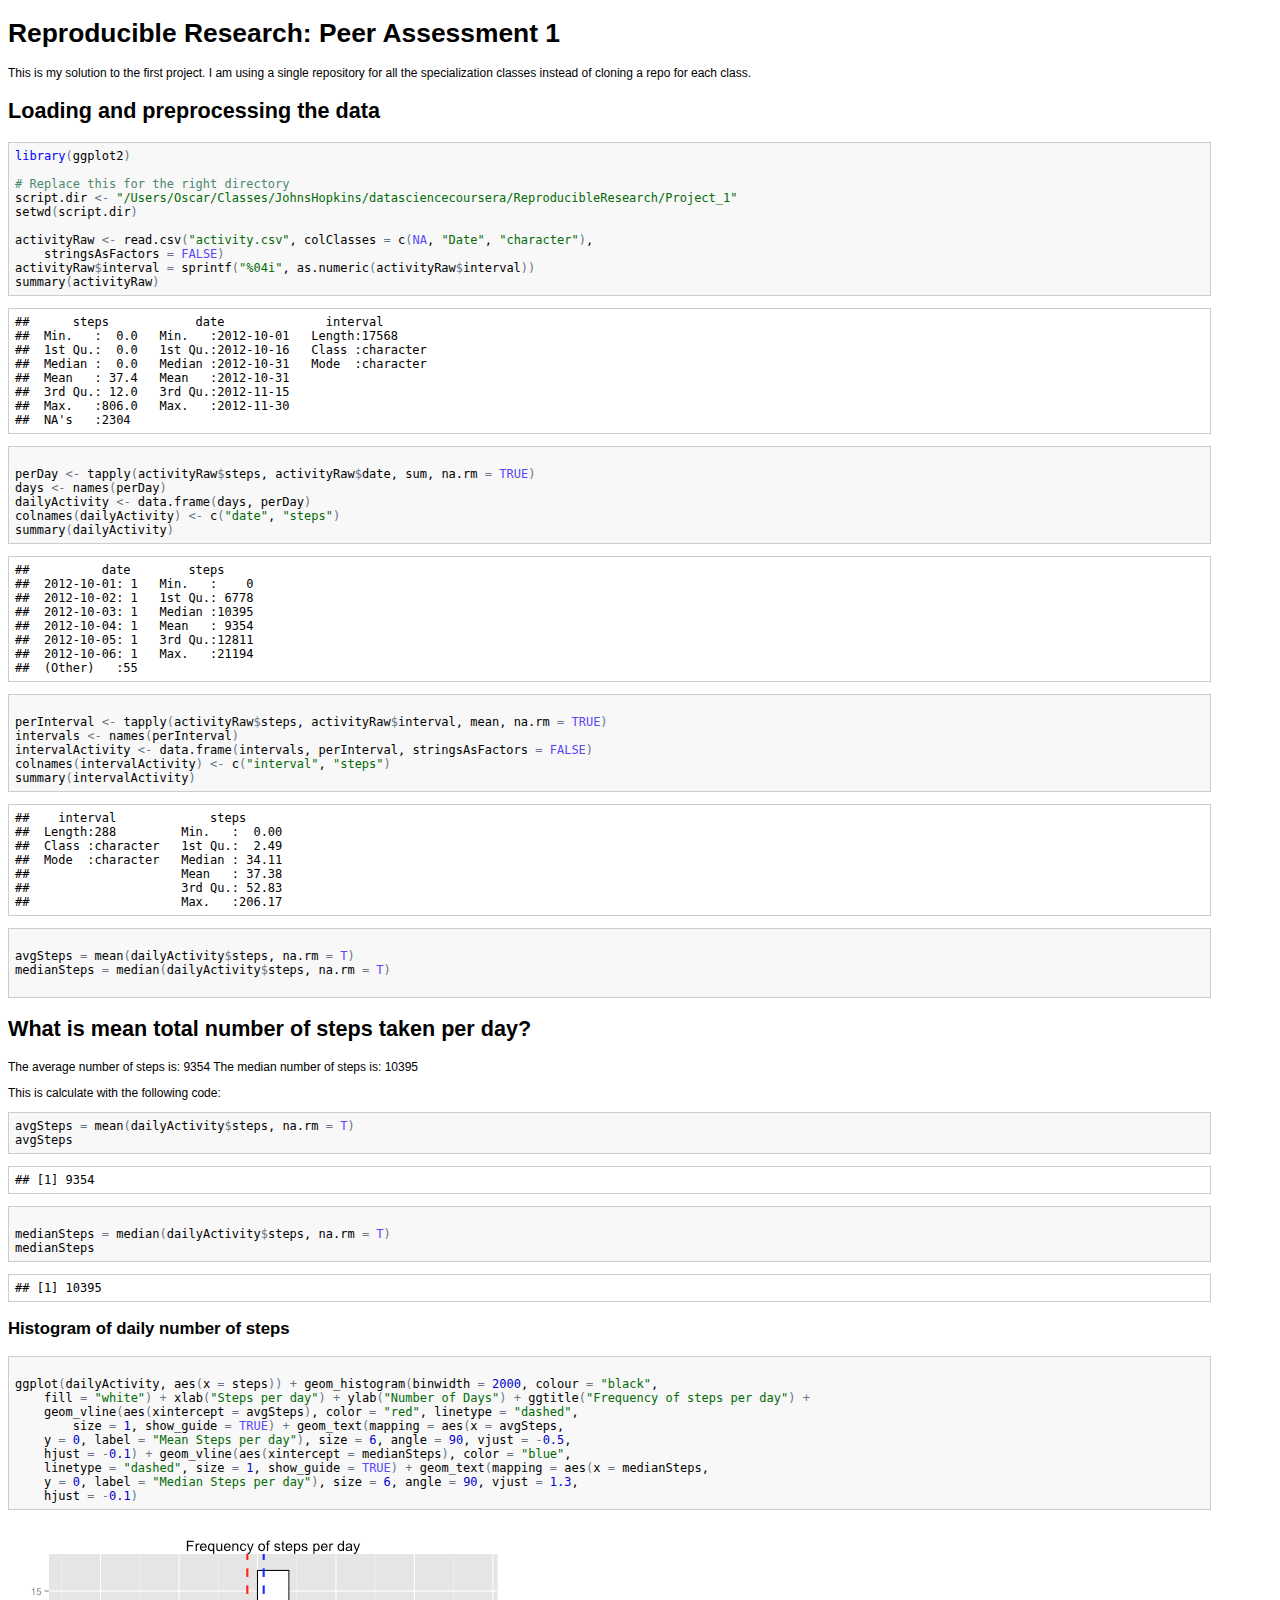
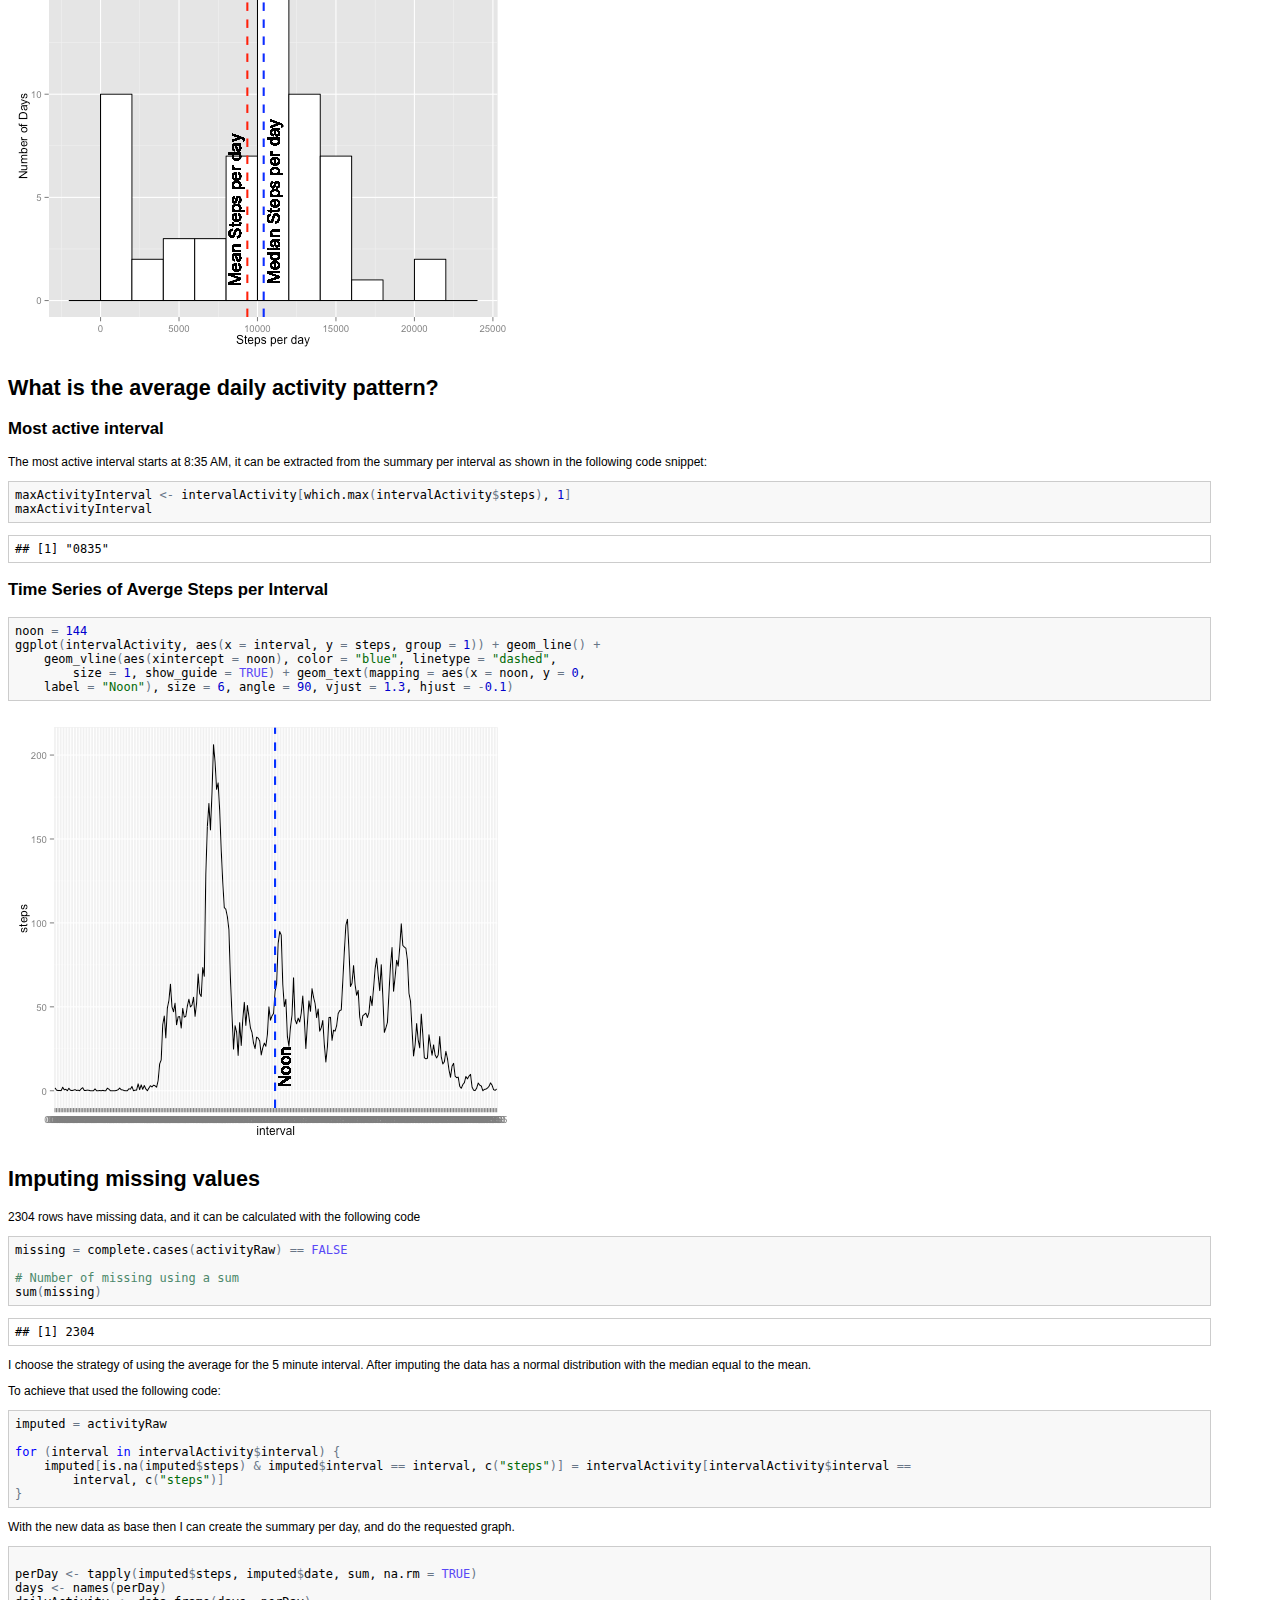
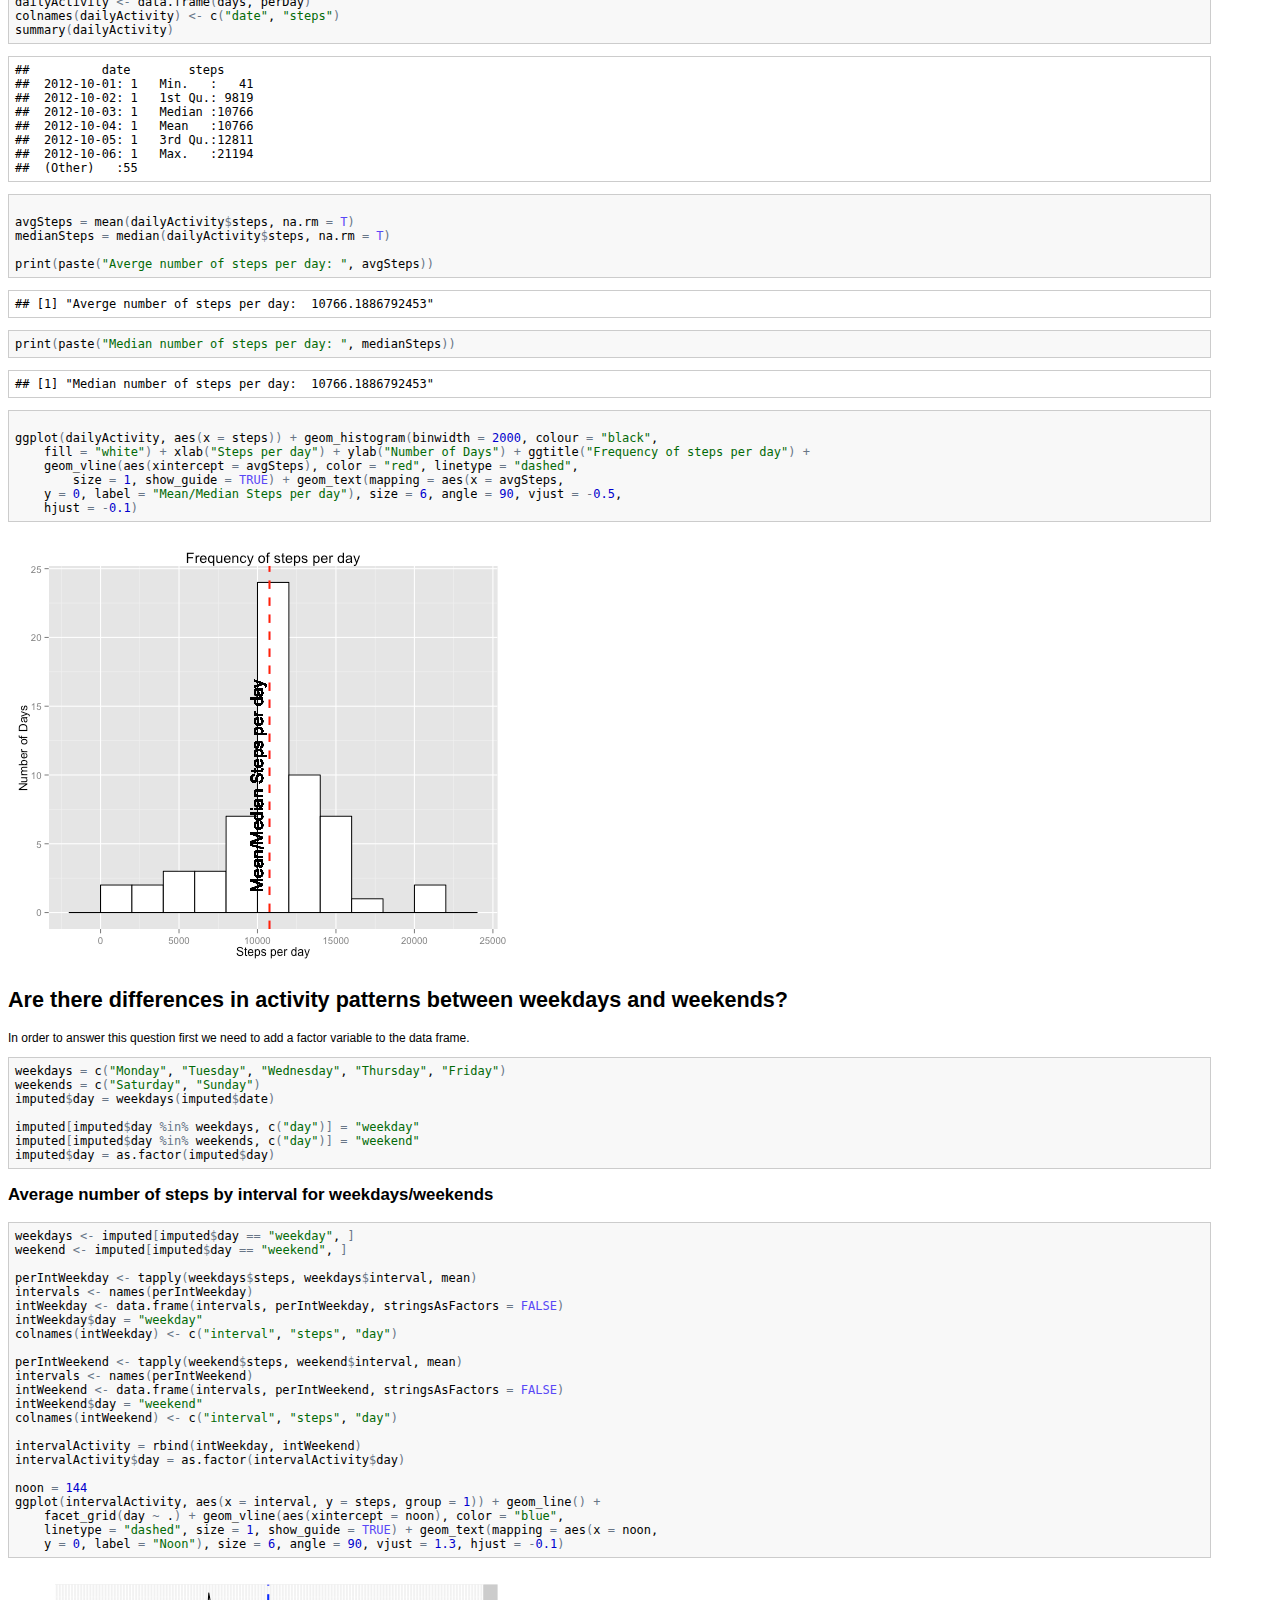
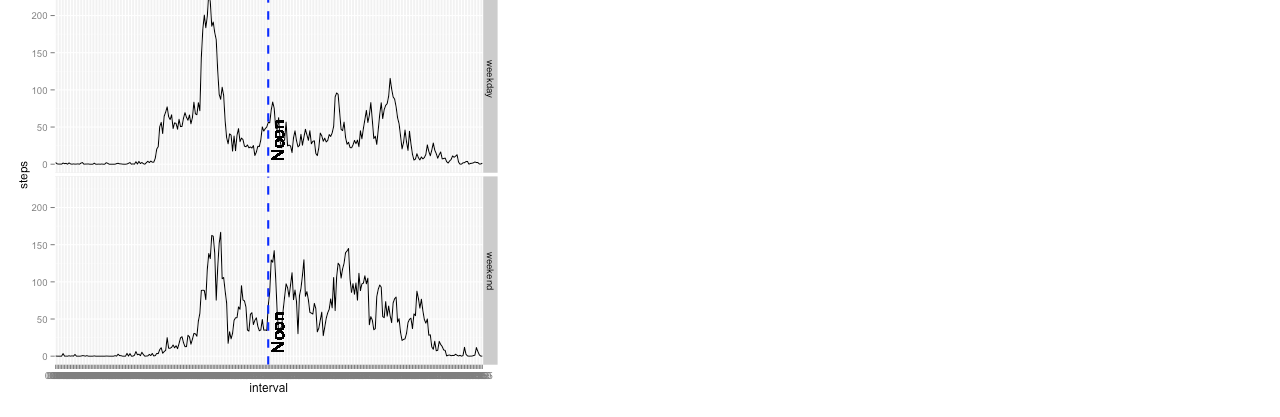
<file: ReproducibleResearch/Project_1/Solution.html>
<!DOCTYPE html>
<!-- saved from url=(0014)about:internet -->
<html>
<head>
<meta http-equiv="Content-Type" content="text/html; charset=utf-8"/>
<meta http-equiv="x-ua-compatible" content="IE=9" >

<title>Reproducible Research: Peer Assessment 1</title>

<style type="text/css">
body, td {
   font-family: sans-serif;
   background-color: white;
   font-size: 12px;
   margin: 8px;
}

tt, code, pre {
   font-family: 'DejaVu Sans Mono', 'Droid Sans Mono', 'Lucida Console', Consolas, Monaco, monospace;
}

h1 { 
   font-size:2.2em; 
}

h2 { 
   font-size:1.8em; 
}

h3 { 
   font-size:1.4em; 
}

h4 { 
   font-size:1.0em; 
}

h5 { 
   font-size:0.9em; 
}

h6 { 
   font-size:0.8em; 
}

a:visited {
   color: rgb(50%, 0%, 50%);
}

pre {	
   margin-top: 0;
   max-width: 95%;
   border: 1px solid #ccc;
   white-space: pre-wrap;
}

pre code {
   display: block; padding: 0.5em;
}

code.r, code.cpp {
   background-color: #F8F8F8;
}

table, td, th {
  border: none;
}

blockquote {
   color:#666666;
   margin:0;
   padding-left: 1em;
   border-left: 0.5em #EEE solid;
}

hr {
   height: 0px;
   border-bottom: none;
   border-top-width: thin;
   border-top-style: dotted;
   border-top-color: #999999;
}

@media print {
   * { 
      background: transparent !important; 
      color: black !important; 
      filter:none !important; 
      -ms-filter: none !important; 
   }

   body { 
      font-size:12pt; 
      max-width:100%; 
   }
       
   a, a:visited { 
      text-decoration: underline; 
   }

   hr { 
      visibility: hidden;
      page-break-before: always;
   }

   pre, blockquote { 
      padding-right: 1em; 
      page-break-inside: avoid; 
   }

   tr, img { 
      page-break-inside: avoid; 
   }

   img { 
      max-width: 100% !important; 
   }

   @page :left { 
      margin: 15mm 20mm 15mm 10mm; 
   }
     
   @page :right { 
      margin: 15mm 10mm 15mm 20mm; 
   }

   p, h2, h3 { 
      orphans: 3; widows: 3; 
   }

   h2, h3 { 
      page-break-after: avoid; 
   }
}

</style>

<!-- Styles for R syntax highlighter -->
<style type="text/css">
   pre .operator,
   pre .paren {
     color: rgb(104, 118, 135)
   }

   pre .literal {
     color: rgb(88, 72, 246)
   }

   pre .number {
     color: rgb(0, 0, 205);
   }

   pre .comment {
     color: rgb(76, 136, 107);
   }

   pre .keyword {
     color: rgb(0, 0, 255);
   }

   pre .identifier {
     color: rgb(0, 0, 0);
   }

   pre .string {
     color: rgb(3, 106, 7);
   }
</style>

<!-- R syntax highlighter -->
<script type="text/javascript">
var hljs=new function(){function m(p){return p.replace(/&/gm,"&amp;").replace(/</gm,"&lt;")}function f(r,q,p){return RegExp(q,"m"+(r.cI?"i":"")+(p?"g":""))}function b(r){for(var p=0;p<r.childNodes.length;p++){var q=r.childNodes[p];if(q.nodeName=="CODE"){return q}if(!(q.nodeType==3&&q.nodeValue.match(/\s+/))){break}}}function h(t,s){var p="";for(var r=0;r<t.childNodes.length;r++){if(t.childNodes[r].nodeType==3){var q=t.childNodes[r].nodeValue;if(s){q=q.replace(/\n/g,"")}p+=q}else{if(t.childNodes[r].nodeName=="BR"){p+="\n"}else{p+=h(t.childNodes[r])}}}if(/MSIE [678]/.test(navigator.userAgent)){p=p.replace(/\r/g,"\n")}return p}function a(s){var r=s.className.split(/\s+/);r=r.concat(s.parentNode.className.split(/\s+/));for(var q=0;q<r.length;q++){var p=r[q].replace(/^language-/,"");if(e[p]){return p}}}function c(q){var p=[];(function(s,t){for(var r=0;r<s.childNodes.length;r++){if(s.childNodes[r].nodeType==3){t+=s.childNodes[r].nodeValue.length}else{if(s.childNodes[r].nodeName=="BR"){t+=1}else{if(s.childNodes[r].nodeType==1){p.push({event:"start",offset:t,node:s.childNodes[r]});t=arguments.callee(s.childNodes[r],t);p.push({event:"stop",offset:t,node:s.childNodes[r]})}}}}return t})(q,0);return p}function k(y,w,x){var q=0;var z="";var s=[];function u(){if(y.length&&w.length){if(y[0].offset!=w[0].offset){return(y[0].offset<w[0].offset)?y:w}else{return w[0].event=="start"?y:w}}else{return y.length?y:w}}function t(D){var A="<"+D.nodeName.toLowerCase();for(var B=0;B<D.attributes.length;B++){var C=D.attributes[B];A+=" "+C.nodeName.toLowerCase();if(C.value!==undefined&&C.value!==false&&C.value!==null){A+='="'+m(C.value)+'"'}}return A+">"}while(y.length||w.length){var v=u().splice(0,1)[0];z+=m(x.substr(q,v.offset-q));q=v.offset;if(v.event=="start"){z+=t(v.node);s.push(v.node)}else{if(v.event=="stop"){var p,r=s.length;do{r--;p=s[r];z+=("</"+p.nodeName.toLowerCase()+">")}while(p!=v.node);s.splice(r,1);while(r<s.length){z+=t(s[r]);r++}}}}return z+m(x.substr(q))}function j(){function q(x,y,v){if(x.compiled){return}var u;var s=[];if(x.k){x.lR=f(y,x.l||hljs.IR,true);for(var w in x.k){if(!x.k.hasOwnProperty(w)){continue}if(x.k[w] instanceof Object){u=x.k[w]}else{u=x.k;w="keyword"}for(var r in u){if(!u.hasOwnProperty(r)){continue}x.k[r]=[w,u[r]];s.push(r)}}}if(!v){if(x.bWK){x.b="\\b("+s.join("|")+")\\s"}x.bR=f(y,x.b?x.b:"\\B|\\b");if(!x.e&&!x.eW){x.e="\\B|\\b"}if(x.e){x.eR=f(y,x.e)}}if(x.i){x.iR=f(y,x.i)}if(x.r===undefined){x.r=1}if(!x.c){x.c=[]}x.compiled=true;for(var t=0;t<x.c.length;t++){if(x.c[t]=="self"){x.c[t]=x}q(x.c[t],y,false)}if(x.starts){q(x.starts,y,false)}}for(var p in e){if(!e.hasOwnProperty(p)){continue}q(e[p].dM,e[p],true)}}function d(B,C){if(!j.called){j();j.called=true}function q(r,M){for(var L=0;L<M.c.length;L++){if((M.c[L].bR.exec(r)||[null])[0]==r){return M.c[L]}}}function v(L,r){if(D[L].e&&D[L].eR.test(r)){return 1}if(D[L].eW){var M=v(L-1,r);return M?M+1:0}return 0}function w(r,L){return L.i&&L.iR.test(r)}function K(N,O){var M=[];for(var L=0;L<N.c.length;L++){M.push(N.c[L].b)}var r=D.length-1;do{if(D[r].e){M.push(D[r].e)}r--}while(D[r+1].eW);if(N.i){M.push(N.i)}return f(O,M.join("|"),true)}function p(M,L){var N=D[D.length-1];if(!N.t){N.t=K(N,E)}N.t.lastIndex=L;var r=N.t.exec(M);return r?[M.substr(L,r.index-L),r[0],false]:[M.substr(L),"",true]}function z(N,r){var L=E.cI?r[0].toLowerCase():r[0];var M=N.k[L];if(M&&M instanceof Array){return M}return false}function F(L,P){L=m(L);if(!P.k){return L}var r="";var O=0;P.lR.lastIndex=0;var M=P.lR.exec(L);while(M){r+=L.substr(O,M.index-O);var N=z(P,M);if(N){x+=N[1];r+='<span class="'+N[0]+'">'+M[0]+"</span>"}else{r+=M[0]}O=P.lR.lastIndex;M=P.lR.exec(L)}return r+L.substr(O,L.length-O)}function J(L,M){if(M.sL&&e[M.sL]){var r=d(M.sL,L);x+=r.keyword_count;return r.value}else{return F(L,M)}}function I(M,r){var L=M.cN?'<span class="'+M.cN+'">':"";if(M.rB){y+=L;M.buffer=""}else{if(M.eB){y+=m(r)+L;M.buffer=""}else{y+=L;M.buffer=r}}D.push(M);A+=M.r}function G(N,M,Q){var R=D[D.length-1];if(Q){y+=J(R.buffer+N,R);return false}var P=q(M,R);if(P){y+=J(R.buffer+N,R);I(P,M);return P.rB}var L=v(D.length-1,M);if(L){var O=R.cN?"</span>":"";if(R.rE){y+=J(R.buffer+N,R)+O}else{if(R.eE){y+=J(R.buffer+N,R)+O+m(M)}else{y+=J(R.buffer+N+M,R)+O}}while(L>1){O=D[D.length-2].cN?"</span>":"";y+=O;L--;D.length--}var r=D[D.length-1];D.length--;D[D.length-1].buffer="";if(r.starts){I(r.starts,"")}return R.rE}if(w(M,R)){throw"Illegal"}}var E=e[B];var D=[E.dM];var A=0;var x=0;var y="";try{var s,u=0;E.dM.buffer="";do{s=p(C,u);var t=G(s[0],s[1],s[2]);u+=s[0].length;if(!t){u+=s[1].length}}while(!s[2]);if(D.length>1){throw"Illegal"}return{r:A,keyword_count:x,value:y}}catch(H){if(H=="Illegal"){return{r:0,keyword_count:0,value:m(C)}}else{throw H}}}function g(t){var p={keyword_count:0,r:0,value:m(t)};var r=p;for(var q in e){if(!e.hasOwnProperty(q)){continue}var s=d(q,t);s.language=q;if(s.keyword_count+s.r>r.keyword_count+r.r){r=s}if(s.keyword_count+s.r>p.keyword_count+p.r){r=p;p=s}}if(r.language){p.second_best=r}return p}function i(r,q,p){if(q){r=r.replace(/^((<[^>]+>|\t)+)/gm,function(t,w,v,u){return w.replace(/\t/g,q)})}if(p){r=r.replace(/\n/g,"<br>")}return r}function n(t,w,r){var x=h(t,r);var v=a(t);var y,s;if(v){y=d(v,x)}else{return}var q=c(t);if(q.length){s=document.createElement("pre");s.innerHTML=y.value;y.value=k(q,c(s),x)}y.value=i(y.value,w,r);var u=t.className;if(!u.match("(\\s|^)(language-)?"+v+"(\\s|$)")){u=u?(u+" "+v):v}if(/MSIE [678]/.test(navigator.userAgent)&&t.tagName=="CODE"&&t.parentNode.tagName=="PRE"){s=t.parentNode;var p=document.createElement("div");p.innerHTML="<pre><code>"+y.value+"</code></pre>";t=p.firstChild.firstChild;p.firstChild.cN=s.cN;s.parentNode.replaceChild(p.firstChild,s)}else{t.innerHTML=y.value}t.className=u;t.result={language:v,kw:y.keyword_count,re:y.r};if(y.second_best){t.second_best={language:y.second_best.language,kw:y.second_best.keyword_count,re:y.second_best.r}}}function o(){if(o.called){return}o.called=true;var r=document.getElementsByTagName("pre");for(var p=0;p<r.length;p++){var q=b(r[p]);if(q){n(q,hljs.tabReplace)}}}function l(){if(window.addEventListener){window.addEventListener("DOMContentLoaded",o,false);window.addEventListener("load",o,false)}else{if(window.attachEvent){window.attachEvent("onload",o)}else{window.onload=o}}}var e={};this.LANGUAGES=e;this.highlight=d;this.highlightAuto=g;this.fixMarkup=i;this.highlightBlock=n;this.initHighlighting=o;this.initHighlightingOnLoad=l;this.IR="[a-zA-Z][a-zA-Z0-9_]*";this.UIR="[a-zA-Z_][a-zA-Z0-9_]*";this.NR="\\b\\d+(\\.\\d+)?";this.CNR="\\b(0[xX][a-fA-F0-9]+|(\\d+(\\.\\d*)?|\\.\\d+)([eE][-+]?\\d+)?)";this.BNR="\\b(0b[01]+)";this.RSR="!|!=|!==|%|%=|&|&&|&=|\\*|\\*=|\\+|\\+=|,|\\.|-|-=|/|/=|:|;|<|<<|<<=|<=|=|==|===|>|>=|>>|>>=|>>>|>>>=|\\?|\\[|\\{|\\(|\\^|\\^=|\\||\\|=|\\|\\||~";this.ER="(?![\\s\\S])";this.BE={b:"\\\\.",r:0};this.ASM={cN:"string",b:"'",e:"'",i:"\\n",c:[this.BE],r:0};this.QSM={cN:"string",b:'"',e:'"',i:"\\n",c:[this.BE],r:0};this.CLCM={cN:"comment",b:"//",e:"$"};this.CBLCLM={cN:"comment",b:"/\\*",e:"\\*/"};this.HCM={cN:"comment",b:"#",e:"$"};this.NM={cN:"number",b:this.NR,r:0};this.CNM={cN:"number",b:this.CNR,r:0};this.BNM={cN:"number",b:this.BNR,r:0};this.inherit=function(r,s){var p={};for(var q in r){p[q]=r[q]}if(s){for(var q in s){p[q]=s[q]}}return p}}();hljs.LANGUAGES.cpp=function(){var a={keyword:{"false":1,"int":1,"float":1,"while":1,"private":1,"char":1,"catch":1,"export":1,virtual:1,operator:2,sizeof:2,dynamic_cast:2,typedef:2,const_cast:2,"const":1,struct:1,"for":1,static_cast:2,union:1,namespace:1,unsigned:1,"long":1,"throw":1,"volatile":2,"static":1,"protected":1,bool:1,template:1,mutable:1,"if":1,"public":1,friend:2,"do":1,"return":1,"goto":1,auto:1,"void":2,"enum":1,"else":1,"break":1,"new":1,extern:1,using:1,"true":1,"class":1,asm:1,"case":1,typeid:1,"short":1,reinterpret_cast:2,"default":1,"double":1,register:1,explicit:1,signed:1,typename:1,"try":1,"this":1,"switch":1,"continue":1,wchar_t:1,inline:1,"delete":1,alignof:1,char16_t:1,char32_t:1,constexpr:1,decltype:1,noexcept:1,nullptr:1,static_assert:1,thread_local:1,restrict:1,_Bool:1,complex:1},built_in:{std:1,string:1,cin:1,cout:1,cerr:1,clog:1,stringstream:1,istringstream:1,ostringstream:1,auto_ptr:1,deque:1,list:1,queue:1,stack:1,vector:1,map:1,set:1,bitset:1,multiset:1,multimap:1,unordered_set:1,unordered_map:1,unordered_multiset:1,unordered_multimap:1,array:1,shared_ptr:1}};return{dM:{k:a,i:"</",c:[hljs.CLCM,hljs.CBLCLM,hljs.QSM,{cN:"string",b:"'\\\\?.",e:"'",i:"."},{cN:"number",b:"\\b(\\d+(\\.\\d*)?|\\.\\d+)(u|U|l|L|ul|UL|f|F)"},hljs.CNM,{cN:"preprocessor",b:"#",e:"$"},{cN:"stl_container",b:"\\b(deque|list|queue|stack|vector|map|set|bitset|multiset|multimap|unordered_map|unordered_set|unordered_multiset|unordered_multimap|array)\\s*<",e:">",k:a,r:10,c:["self"]}]}}}();hljs.LANGUAGES.r={dM:{c:[hljs.HCM,{cN:"number",b:"\\b0[xX][0-9a-fA-F]+[Li]?\\b",e:hljs.IMMEDIATE_RE,r:0},{cN:"number",b:"\\b\\d+(?:[eE][+\\-]?\\d*)?L\\b",e:hljs.IMMEDIATE_RE,r:0},{cN:"number",b:"\\b\\d+\\.(?!\\d)(?:i\\b)?",e:hljs.IMMEDIATE_RE,r:1},{cN:"number",b:"\\b\\d+(?:\\.\\d*)?(?:[eE][+\\-]?\\d*)?i?\\b",e:hljs.IMMEDIATE_RE,r:0},{cN:"number",b:"\\.\\d+(?:[eE][+\\-]?\\d*)?i?\\b",e:hljs.IMMEDIATE_RE,r:1},{cN:"keyword",b:"(?:tryCatch|library|setGeneric|setGroupGeneric)\\b",e:hljs.IMMEDIATE_RE,r:10},{cN:"keyword",b:"\\.\\.\\.",e:hljs.IMMEDIATE_RE,r:10},{cN:"keyword",b:"\\.\\.\\d+(?![\\w.])",e:hljs.IMMEDIATE_RE,r:10},{cN:"keyword",b:"\\b(?:function)",e:hljs.IMMEDIATE_RE,r:2},{cN:"keyword",b:"(?:if|in|break|next|repeat|else|for|return|switch|while|try|stop|warning|require|attach|detach|source|setMethod|setClass)\\b",e:hljs.IMMEDIATE_RE,r:1},{cN:"literal",b:"(?:NA|NA_integer_|NA_real_|NA_character_|NA_complex_)\\b",e:hljs.IMMEDIATE_RE,r:10},{cN:"literal",b:"(?:NULL|TRUE|FALSE|T|F|Inf|NaN)\\b",e:hljs.IMMEDIATE_RE,r:1},{cN:"identifier",b:"[a-zA-Z.][a-zA-Z0-9._]*\\b",e:hljs.IMMEDIATE_RE,r:0},{cN:"operator",b:"<\\-(?!\\s*\\d)",e:hljs.IMMEDIATE_RE,r:2},{cN:"operator",b:"\\->|<\\-",e:hljs.IMMEDIATE_RE,r:1},{cN:"operator",b:"%%|~",e:hljs.IMMEDIATE_RE},{cN:"operator",b:">=|<=|==|!=|\\|\\||&&|=|\\+|\\-|\\*|/|\\^|>|<|!|&|\\||\\$|:",e:hljs.IMMEDIATE_RE,r:0},{cN:"operator",b:"%",e:"%",i:"\\n",r:1},{cN:"identifier",b:"`",e:"`",r:0},{cN:"string",b:'"',e:'"',c:[hljs.BE],r:0},{cN:"string",b:"'",e:"'",c:[hljs.BE],r:0},{cN:"paren",b:"[[({\\])}]",e:hljs.IMMEDIATE_RE,r:0}]}};
hljs.initHighlightingOnLoad();
</script>




</head>

<body>
<h1>Reproducible Research: Peer Assessment 1</h1>

<p>This is my solution to the first project. 
I am using a single repository for all the specialization classes instead of cloning a repo for each class.</p>

<h2>Loading and preprocessing the data</h2>

<pre><code class="r">library(ggplot2)

# Replace this for the right directory
script.dir &lt;- &quot;/Users/Oscar/Classes/JohnsHopkins/datasciencecoursera/ReproducibleResearch/Project_1&quot;
setwd(script.dir)

activityRaw &lt;- read.csv(&quot;activity.csv&quot;, colClasses = c(NA, &quot;Date&quot;, &quot;character&quot;), 
    stringsAsFactors = FALSE)
activityRaw$interval = sprintf(&quot;%04i&quot;, as.numeric(activityRaw$interval))
summary(activityRaw)
</code></pre>

<pre><code>##      steps            date              interval        
##  Min.   :  0.0   Min.   :2012-10-01   Length:17568      
##  1st Qu.:  0.0   1st Qu.:2012-10-16   Class :character  
##  Median :  0.0   Median :2012-10-31   Mode  :character  
##  Mean   : 37.4   Mean   :2012-10-31                     
##  3rd Qu.: 12.0   3rd Qu.:2012-11-15                     
##  Max.   :806.0   Max.   :2012-11-30                     
##  NA&#39;s   :2304
</code></pre>

<pre><code class="r">
perDay &lt;- tapply(activityRaw$steps, activityRaw$date, sum, na.rm = TRUE)
days &lt;- names(perDay)
dailyActivity &lt;- data.frame(days, perDay)
colnames(dailyActivity) &lt;- c(&quot;date&quot;, &quot;steps&quot;)
summary(dailyActivity)
</code></pre>

<pre><code>##          date        steps      
##  2012-10-01: 1   Min.   :    0  
##  2012-10-02: 1   1st Qu.: 6778  
##  2012-10-03: 1   Median :10395  
##  2012-10-04: 1   Mean   : 9354  
##  2012-10-05: 1   3rd Qu.:12811  
##  2012-10-06: 1   Max.   :21194  
##  (Other)   :55
</code></pre>

<pre><code class="r">
perInterval &lt;- tapply(activityRaw$steps, activityRaw$interval, mean, na.rm = TRUE)
intervals &lt;- names(perInterval)
intervalActivity &lt;- data.frame(intervals, perInterval, stringsAsFactors = FALSE)
colnames(intervalActivity) &lt;- c(&quot;interval&quot;, &quot;steps&quot;)
summary(intervalActivity)
</code></pre>

<pre><code>##    interval             steps       
##  Length:288         Min.   :  0.00  
##  Class :character   1st Qu.:  2.49  
##  Mode  :character   Median : 34.11  
##                     Mean   : 37.38  
##                     3rd Qu.: 52.83  
##                     Max.   :206.17
</code></pre>

<pre><code class="r">
avgSteps = mean(dailyActivity$steps, na.rm = T)
medianSteps = median(dailyActivity$steps, na.rm = T)

</code></pre>

<h2>What is mean total number of steps taken per day?</h2>

<p>The average number of steps is: 9354
The median number of steps is: 10395</p>

<p>This is calculate with the following code:</p>

<pre><code class="r">avgSteps = mean(dailyActivity$steps, na.rm = T)
avgSteps
</code></pre>

<pre><code>## [1] 9354
</code></pre>

<pre><code class="r">
medianSteps = median(dailyActivity$steps, na.rm = T)
medianSteps
</code></pre>

<pre><code>## [1] 10395
</code></pre>

<h3>Histogram of daily number of steps</h3>

<pre><code class="r">
ggplot(dailyActivity, aes(x = steps)) + geom_histogram(binwidth = 2000, colour = &quot;black&quot;, 
    fill = &quot;white&quot;) + xlab(&quot;Steps per day&quot;) + ylab(&quot;Number of Days&quot;) + ggtitle(&quot;Frequency of steps per day&quot;) + 
    geom_vline(aes(xintercept = avgSteps), color = &quot;red&quot;, linetype = &quot;dashed&quot;, 
        size = 1, show_guide = TRUE) + geom_text(mapping = aes(x = avgSteps, 
    y = 0, label = &quot;Mean Steps per day&quot;), size = 6, angle = 90, vjust = -0.5, 
    hjust = -0.1) + geom_vline(aes(xintercept = medianSteps), color = &quot;blue&quot;, 
    linetype = &quot;dashed&quot;, size = 1, show_guide = TRUE) + geom_text(mapping = aes(x = medianSteps, 
    y = 0, label = &quot;Median Steps per day&quot;), size = 6, angle = 90, vjust = 1.3, 
    hjust = -0.1)
</code></pre>

<p><img src="[data-uri]" alt="plot of chunk unnamed-chunk-3"/> </p>

<h2>What is the average daily activity pattern?</h2>

<h3>Most active interval</h3>

<p>The most active interval starts at 8:35 AM, it can be extracted from the summary per interval as shown in the following code snippet:</p>

<pre><code class="r">maxActivityInterval &lt;- intervalActivity[which.max(intervalActivity$steps), 1]
maxActivityInterval
</code></pre>

<pre><code>## [1] &quot;0835&quot;
</code></pre>

<h3>Time Series of Averge Steps per Interval</h3>

<pre><code class="r">noon = 144
ggplot(intervalActivity, aes(x = interval, y = steps, group = 1)) + geom_line() + 
    geom_vline(aes(xintercept = noon), color = &quot;blue&quot;, linetype = &quot;dashed&quot;, 
        size = 1, show_guide = TRUE) + geom_text(mapping = aes(x = noon, y = 0, 
    label = &quot;Noon&quot;), size = 6, angle = 90, vjust = 1.3, hjust = -0.1)
</code></pre>

<p><img src="[data-uri]" alt="plot of chunk unnamed-chunk-5"/> </p>

<h2>Imputing missing values</h2>

<p>2304 rows have missing data, and it can be calculated with the following code</p>

<pre><code class="r">missing = complete.cases(activityRaw) == FALSE

# Number of missing using a sum
sum(missing)
</code></pre>

<pre><code>## [1] 2304
</code></pre>

<p>I choose the strategy of using the average for the 5 minute interval. After imputing the data has a normal distribution with the median equal to the mean.</p>

<p>To achieve that used the following code:</p>

<pre><code class="r">imputed = activityRaw

for (interval in intervalActivity$interval) {
    imputed[is.na(imputed$steps) &amp; imputed$interval == interval, c(&quot;steps&quot;)] = intervalActivity[intervalActivity$interval == 
        interval, c(&quot;steps&quot;)]
}
</code></pre>

<p>With the new data as base then I can create the summary per day, and do the requested graph.</p>

<pre><code class="r">
perDay &lt;- tapply(imputed$steps, imputed$date, sum, na.rm = TRUE)
days &lt;- names(perDay)
dailyActivity &lt;- data.frame(days, perDay)
colnames(dailyActivity) &lt;- c(&quot;date&quot;, &quot;steps&quot;)
summary(dailyActivity)
</code></pre>

<pre><code>##          date        steps      
##  2012-10-01: 1   Min.   :   41  
##  2012-10-02: 1   1st Qu.: 9819  
##  2012-10-03: 1   Median :10766  
##  2012-10-04: 1   Mean   :10766  
##  2012-10-05: 1   3rd Qu.:12811  
##  2012-10-06: 1   Max.   :21194  
##  (Other)   :55
</code></pre>

<pre><code class="r">
avgSteps = mean(dailyActivity$steps, na.rm = T)
medianSteps = median(dailyActivity$steps, na.rm = T)

print(paste(&quot;Averge number of steps per day: &quot;, avgSteps))
</code></pre>

<pre><code>## [1] &quot;Averge number of steps per day:  10766.1886792453&quot;
</code></pre>

<pre><code class="r">print(paste(&quot;Median number of steps per day: &quot;, medianSteps))
</code></pre>

<pre><code>## [1] &quot;Median number of steps per day:  10766.1886792453&quot;
</code></pre>

<pre><code class="r">
ggplot(dailyActivity, aes(x = steps)) + geom_histogram(binwidth = 2000, colour = &quot;black&quot;, 
    fill = &quot;white&quot;) + xlab(&quot;Steps per day&quot;) + ylab(&quot;Number of Days&quot;) + ggtitle(&quot;Frequency of steps per day&quot;) + 
    geom_vline(aes(xintercept = avgSteps), color = &quot;red&quot;, linetype = &quot;dashed&quot;, 
        size = 1, show_guide = TRUE) + geom_text(mapping = aes(x = avgSteps, 
    y = 0, label = &quot;Mean/Median Steps per day&quot;), size = 6, angle = 90, vjust = -0.5, 
    hjust = -0.1)
</code></pre>

<p><img src="[data-uri]" alt="plot of chunk unnamed-chunk-8"/> </p>

<h2>Are there differences in activity patterns between weekdays and weekends?</h2>

<p>In order to answer this question first we need to add a factor variable to the data frame.</p>

<pre><code class="r">weekdays = c(&quot;Monday&quot;, &quot;Tuesday&quot;, &quot;Wednesday&quot;, &quot;Thursday&quot;, &quot;Friday&quot;)
weekends = c(&quot;Saturday&quot;, &quot;Sunday&quot;)
imputed$day = weekdays(imputed$date)

imputed[imputed$day %in% weekdays, c(&quot;day&quot;)] = &quot;weekday&quot;
imputed[imputed$day %in% weekends, c(&quot;day&quot;)] = &quot;weekend&quot;
imputed$day = as.factor(imputed$day)
</code></pre>

<h3>Average number of steps by interval for weekdays/weekends</h3>

<pre><code class="r">weekdays &lt;- imputed[imputed$day == &quot;weekday&quot;, ]
weekend &lt;- imputed[imputed$day == &quot;weekend&quot;, ]

perIntWeekday &lt;- tapply(weekdays$steps, weekdays$interval, mean)
intervals &lt;- names(perIntWeekday)
intWeekday &lt;- data.frame(intervals, perIntWeekday, stringsAsFactors = FALSE)
intWeekday$day = &quot;weekday&quot;
colnames(intWeekday) &lt;- c(&quot;interval&quot;, &quot;steps&quot;, &quot;day&quot;)

perIntWeekend &lt;- tapply(weekend$steps, weekend$interval, mean)
intervals &lt;- names(perIntWeekend)
intWeekend &lt;- data.frame(intervals, perIntWeekend, stringsAsFactors = FALSE)
intWeekend$day = &quot;weekend&quot;
colnames(intWeekend) &lt;- c(&quot;interval&quot;, &quot;steps&quot;, &quot;day&quot;)

intervalActivity = rbind(intWeekday, intWeekend)
intervalActivity$day = as.factor(intervalActivity$day)

noon = 144
ggplot(intervalActivity, aes(x = interval, y = steps, group = 1)) + geom_line() + 
    facet_grid(day ~ .) + geom_vline(aes(xintercept = noon), color = &quot;blue&quot;, 
    linetype = &quot;dashed&quot;, size = 1, show_guide = TRUE) + geom_text(mapping = aes(x = noon, 
    y = 0, label = &quot;Noon&quot;), size = 6, angle = 90, vjust = 1.3, hjust = -0.1)
</code></pre>

<p><img src="[data-uri]" alt="plot of chunk unnamed-chunk-10"/> </p>

</body>

</html>
</file>
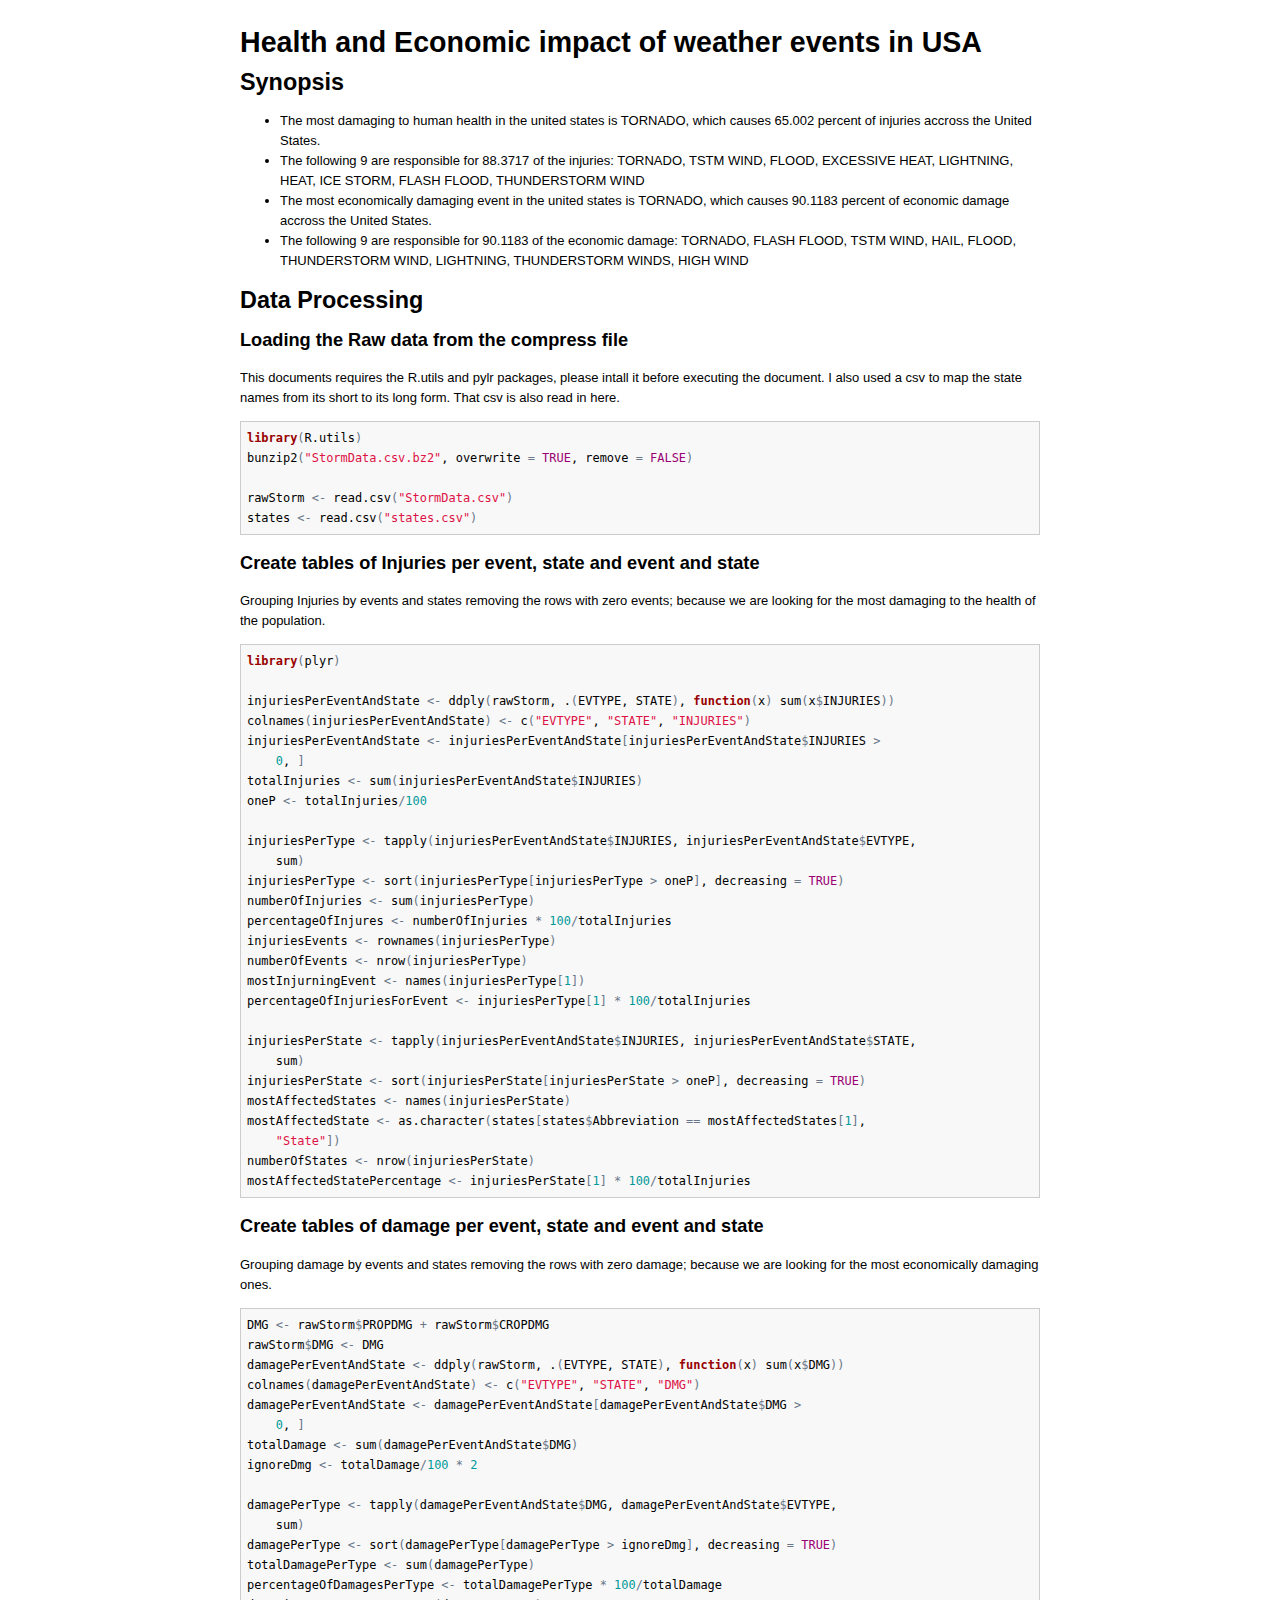
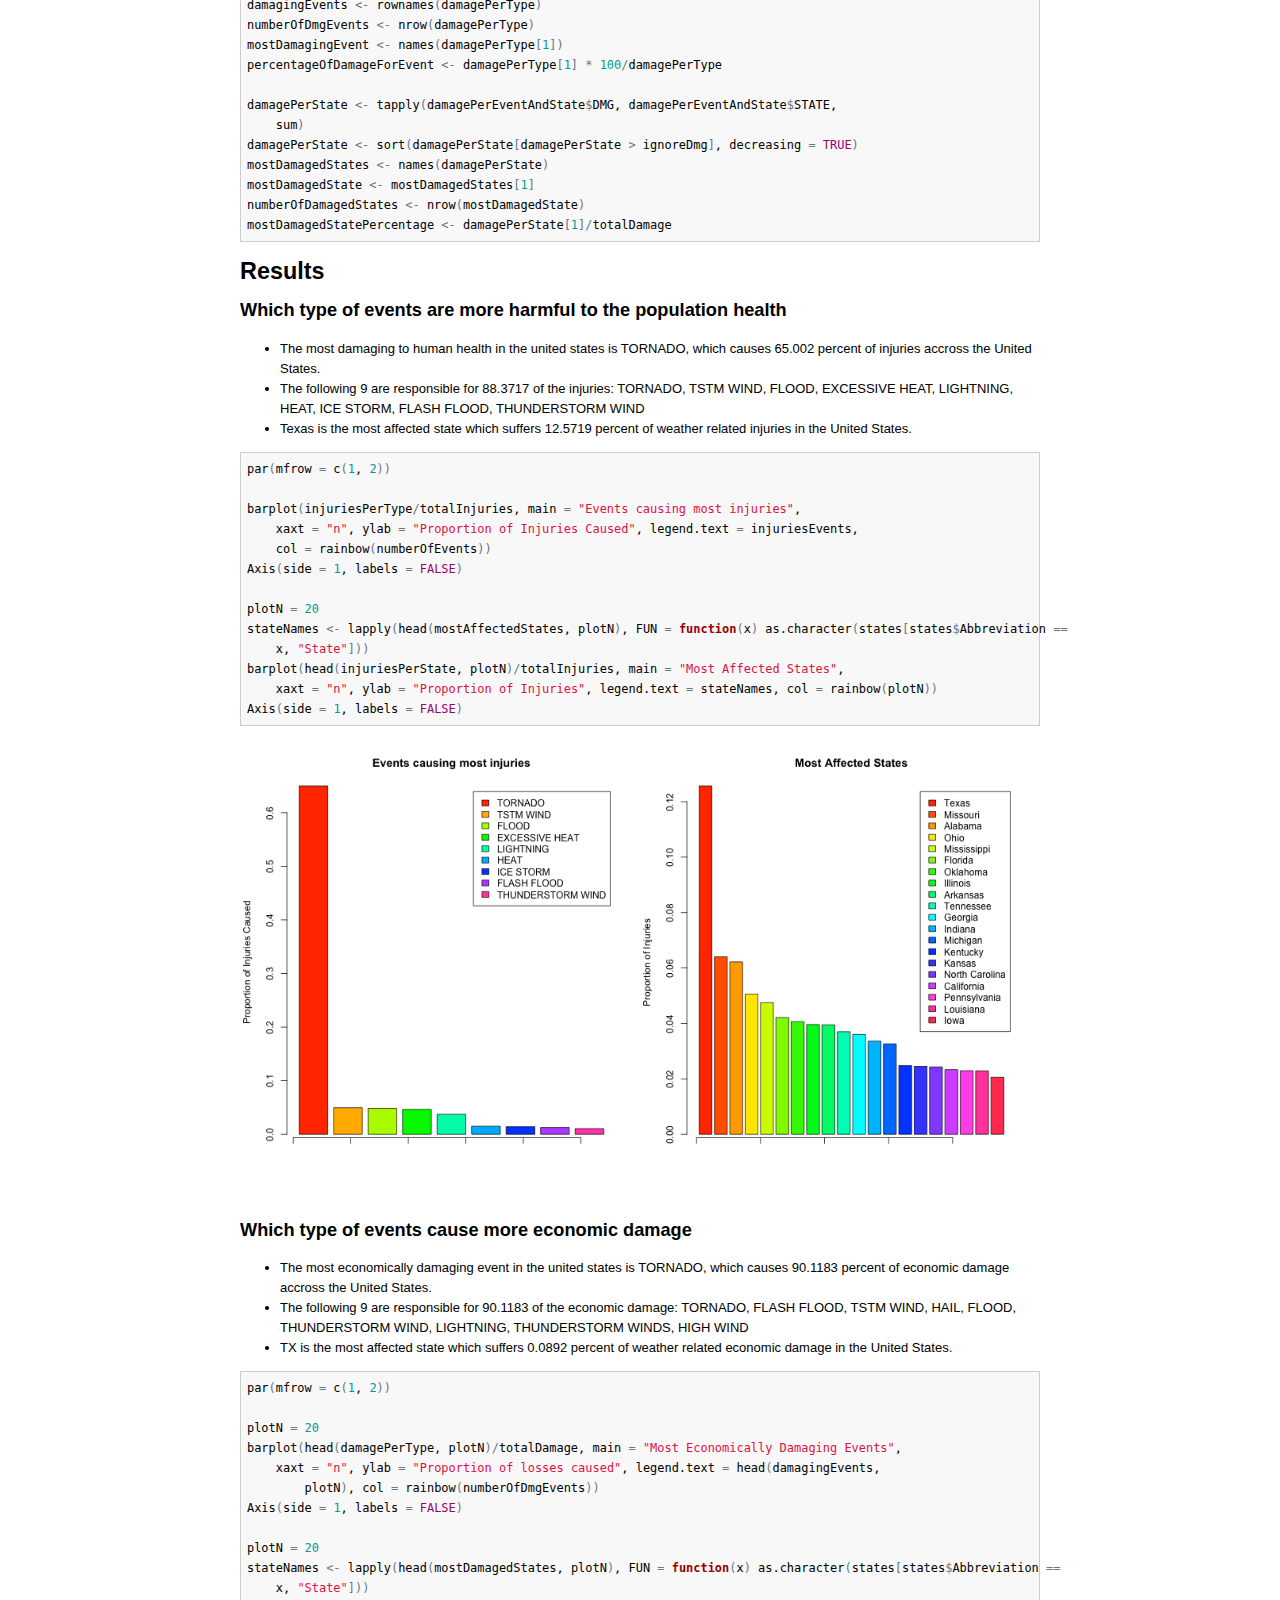
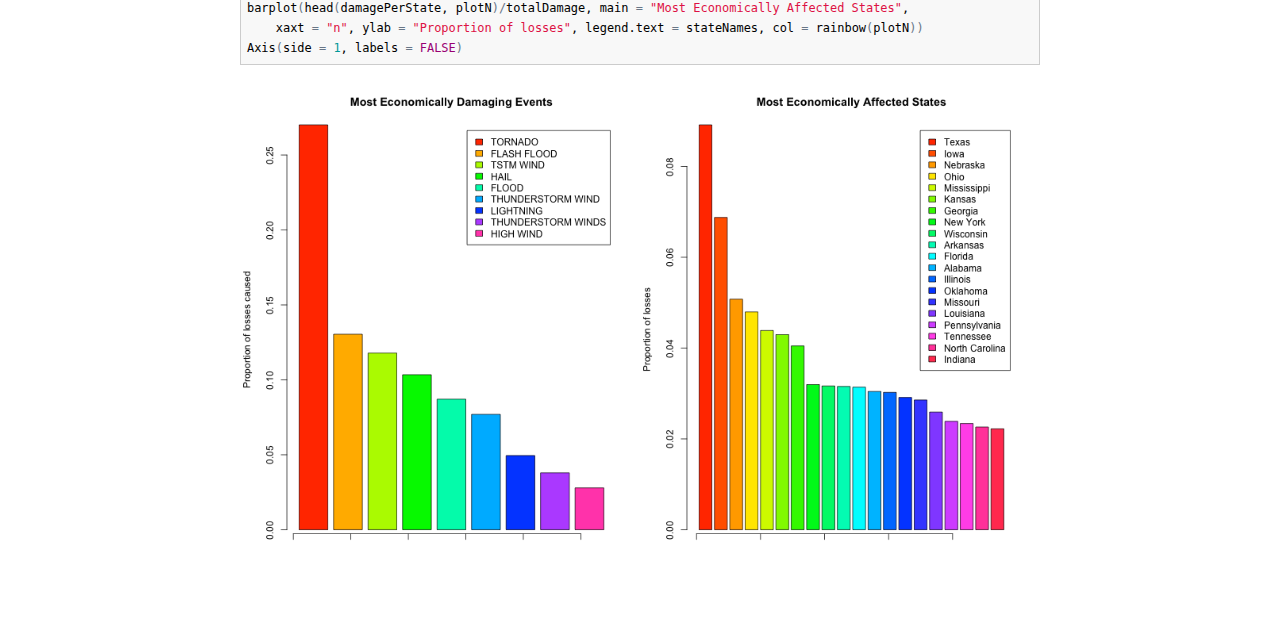
<file: ReproducibleResearch/Project_2/WeatherImpact.html>
<!DOCTYPE html>
<html>
<head>
<meta http-equiv="Content-Type" content="text/html; charset=utf-8"/>

<title>Health and Economic impact of weather events in USA</title>

<!-- Styles for R syntax highlighter -->
<style type="text/css">
   pre .operator,
   pre .paren {
     color: rgb(104, 118, 135)
   }

   pre .literal {
     color: #990073
   }

   pre .number {
     color: #099;
   }

   pre .comment {
     color: #998;
     font-style: italic
   }

   pre .keyword {
     color: #900;
     font-weight: bold
   }

   pre .identifier {
     color: rgb(0, 0, 0);
   }

   pre .string {
     color: #d14;
   }
</style>

<!-- R syntax highlighter -->
<script type="text/javascript">
var hljs=new function(){function m(p){return p.replace(/&/gm,"&amp;").replace(/</gm,"&lt;")}function f(r,q,p){return RegExp(q,"m"+(r.cI?"i":"")+(p?"g":""))}function b(r){for(var p=0;p<r.childNodes.length;p++){var q=r.childNodes[p];if(q.nodeName=="CODE"){return q}if(!(q.nodeType==3&&q.nodeValue.match(/\s+/))){break}}}function h(t,s){var p="";for(var r=0;r<t.childNodes.length;r++){if(t.childNodes[r].nodeType==3){var q=t.childNodes[r].nodeValue;if(s){q=q.replace(/\n/g,"")}p+=q}else{if(t.childNodes[r].nodeName=="BR"){p+="\n"}else{p+=h(t.childNodes[r])}}}if(/MSIE [678]/.test(navigator.userAgent)){p=p.replace(/\r/g,"\n")}return p}function a(s){var r=s.className.split(/\s+/);r=r.concat(s.parentNode.className.split(/\s+/));for(var q=0;q<r.length;q++){var p=r[q].replace(/^language-/,"");if(e[p]){return p}}}function c(q){var p=[];(function(s,t){for(var r=0;r<s.childNodes.length;r++){if(s.childNodes[r].nodeType==3){t+=s.childNodes[r].nodeValue.length}else{if(s.childNodes[r].nodeName=="BR"){t+=1}else{if(s.childNodes[r].nodeType==1){p.push({event:"start",offset:t,node:s.childNodes[r]});t=arguments.callee(s.childNodes[r],t);p.push({event:"stop",offset:t,node:s.childNodes[r]})}}}}return t})(q,0);return p}function k(y,w,x){var q=0;var z="";var s=[];function u(){if(y.length&&w.length){if(y[0].offset!=w[0].offset){return(y[0].offset<w[0].offset)?y:w}else{return w[0].event=="start"?y:w}}else{return y.length?y:w}}function t(D){var A="<"+D.nodeName.toLowerCase();for(var B=0;B<D.attributes.length;B++){var C=D.attributes[B];A+=" "+C.nodeName.toLowerCase();if(C.value!==undefined&&C.value!==false&&C.value!==null){A+='="'+m(C.value)+'"'}}return A+">"}while(y.length||w.length){var v=u().splice(0,1)[0];z+=m(x.substr(q,v.offset-q));q=v.offset;if(v.event=="start"){z+=t(v.node);s.push(v.node)}else{if(v.event=="stop"){var p,r=s.length;do{r--;p=s[r];z+=("</"+p.nodeName.toLowerCase()+">")}while(p!=v.node);s.splice(r,1);while(r<s.length){z+=t(s[r]);r++}}}}return z+m(x.substr(q))}function j(){function q(x,y,v){if(x.compiled){return}var u;var s=[];if(x.k){x.lR=f(y,x.l||hljs.IR,true);for(var w in x.k){if(!x.k.hasOwnProperty(w)){continue}if(x.k[w] instanceof Object){u=x.k[w]}else{u=x.k;w="keyword"}for(var r in u){if(!u.hasOwnProperty(r)){continue}x.k[r]=[w,u[r]];s.push(r)}}}if(!v){if(x.bWK){x.b="\\b("+s.join("|")+")\\s"}x.bR=f(y,x.b?x.b:"\\B|\\b");if(!x.e&&!x.eW){x.e="\\B|\\b"}if(x.e){x.eR=f(y,x.e)}}if(x.i){x.iR=f(y,x.i)}if(x.r===undefined){x.r=1}if(!x.c){x.c=[]}x.compiled=true;for(var t=0;t<x.c.length;t++){if(x.c[t]=="self"){x.c[t]=x}q(x.c[t],y,false)}if(x.starts){q(x.starts,y,false)}}for(var p in e){if(!e.hasOwnProperty(p)){continue}q(e[p].dM,e[p],true)}}function d(B,C){if(!j.called){j();j.called=true}function q(r,M){for(var L=0;L<M.c.length;L++){if((M.c[L].bR.exec(r)||[null])[0]==r){return M.c[L]}}}function v(L,r){if(D[L].e&&D[L].eR.test(r)){return 1}if(D[L].eW){var M=v(L-1,r);return M?M+1:0}return 0}function w(r,L){return L.i&&L.iR.test(r)}function K(N,O){var M=[];for(var L=0;L<N.c.length;L++){M.push(N.c[L].b)}var r=D.length-1;do{if(D[r].e){M.push(D[r].e)}r--}while(D[r+1].eW);if(N.i){M.push(N.i)}return f(O,M.join("|"),true)}function p(M,L){var N=D[D.length-1];if(!N.t){N.t=K(N,E)}N.t.lastIndex=L;var r=N.t.exec(M);return r?[M.substr(L,r.index-L),r[0],false]:[M.substr(L),"",true]}function z(N,r){var L=E.cI?r[0].toLowerCase():r[0];var M=N.k[L];if(M&&M instanceof Array){return M}return false}function F(L,P){L=m(L);if(!P.k){return L}var r="";var O=0;P.lR.lastIndex=0;var M=P.lR.exec(L);while(M){r+=L.substr(O,M.index-O);var N=z(P,M);if(N){x+=N[1];r+='<span class="'+N[0]+'">'+M[0]+"</span>"}else{r+=M[0]}O=P.lR.lastIndex;M=P.lR.exec(L)}return r+L.substr(O,L.length-O)}function J(L,M){if(M.sL&&e[M.sL]){var r=d(M.sL,L);x+=r.keyword_count;return r.value}else{return F(L,M)}}function I(M,r){var L=M.cN?'<span class="'+M.cN+'">':"";if(M.rB){y+=L;M.buffer=""}else{if(M.eB){y+=m(r)+L;M.buffer=""}else{y+=L;M.buffer=r}}D.push(M);A+=M.r}function G(N,M,Q){var R=D[D.length-1];if(Q){y+=J(R.buffer+N,R);return false}var P=q(M,R);if(P){y+=J(R.buffer+N,R);I(P,M);return P.rB}var L=v(D.length-1,M);if(L){var O=R.cN?"</span>":"";if(R.rE){y+=J(R.buffer+N,R)+O}else{if(R.eE){y+=J(R.buffer+N,R)+O+m(M)}else{y+=J(R.buffer+N+M,R)+O}}while(L>1){O=D[D.length-2].cN?"</span>":"";y+=O;L--;D.length--}var r=D[D.length-1];D.length--;D[D.length-1].buffer="";if(r.starts){I(r.starts,"")}return R.rE}if(w(M,R)){throw"Illegal"}}var E=e[B];var D=[E.dM];var A=0;var x=0;var y="";try{var s,u=0;E.dM.buffer="";do{s=p(C,u);var t=G(s[0],s[1],s[2]);u+=s[0].length;if(!t){u+=s[1].length}}while(!s[2]);if(D.length>1){throw"Illegal"}return{r:A,keyword_count:x,value:y}}catch(H){if(H=="Illegal"){return{r:0,keyword_count:0,value:m(C)}}else{throw H}}}function g(t){var p={keyword_count:0,r:0,value:m(t)};var r=p;for(var q in e){if(!e.hasOwnProperty(q)){continue}var s=d(q,t);s.language=q;if(s.keyword_count+s.r>r.keyword_count+r.r){r=s}if(s.keyword_count+s.r>p.keyword_count+p.r){r=p;p=s}}if(r.language){p.second_best=r}return p}function i(r,q,p){if(q){r=r.replace(/^((<[^>]+>|\t)+)/gm,function(t,w,v,u){return w.replace(/\t/g,q)})}if(p){r=r.replace(/\n/g,"<br>")}return r}function n(t,w,r){var x=h(t,r);var v=a(t);var y,s;if(v){y=d(v,x)}else{return}var q=c(t);if(q.length){s=document.createElement("pre");s.innerHTML=y.value;y.value=k(q,c(s),x)}y.value=i(y.value,w,r);var u=t.className;if(!u.match("(\\s|^)(language-)?"+v+"(\\s|$)")){u=u?(u+" "+v):v}if(/MSIE [678]/.test(navigator.userAgent)&&t.tagName=="CODE"&&t.parentNode.tagName=="PRE"){s=t.parentNode;var p=document.createElement("div");p.innerHTML="<pre><code>"+y.value+"</code></pre>";t=p.firstChild.firstChild;p.firstChild.cN=s.cN;s.parentNode.replaceChild(p.firstChild,s)}else{t.innerHTML=y.value}t.className=u;t.result={language:v,kw:y.keyword_count,re:y.r};if(y.second_best){t.second_best={language:y.second_best.language,kw:y.second_best.keyword_count,re:y.second_best.r}}}function o(){if(o.called){return}o.called=true;var r=document.getElementsByTagName("pre");for(var p=0;p<r.length;p++){var q=b(r[p]);if(q){n(q,hljs.tabReplace)}}}function l(){if(window.addEventListener){window.addEventListener("DOMContentLoaded",o,false);window.addEventListener("load",o,false)}else{if(window.attachEvent){window.attachEvent("onload",o)}else{window.onload=o}}}var e={};this.LANGUAGES=e;this.highlight=d;this.highlightAuto=g;this.fixMarkup=i;this.highlightBlock=n;this.initHighlighting=o;this.initHighlightingOnLoad=l;this.IR="[a-zA-Z][a-zA-Z0-9_]*";this.UIR="[a-zA-Z_][a-zA-Z0-9_]*";this.NR="\\b\\d+(\\.\\d+)?";this.CNR="\\b(0[xX][a-fA-F0-9]+|(\\d+(\\.\\d*)?|\\.\\d+)([eE][-+]?\\d+)?)";this.BNR="\\b(0b[01]+)";this.RSR="!|!=|!==|%|%=|&|&&|&=|\\*|\\*=|\\+|\\+=|,|\\.|-|-=|/|/=|:|;|<|<<|<<=|<=|=|==|===|>|>=|>>|>>=|>>>|>>>=|\\?|\\[|\\{|\\(|\\^|\\^=|\\||\\|=|\\|\\||~";this.ER="(?![\\s\\S])";this.BE={b:"\\\\.",r:0};this.ASM={cN:"string",b:"'",e:"'",i:"\\n",c:[this.BE],r:0};this.QSM={cN:"string",b:'"',e:'"',i:"\\n",c:[this.BE],r:0};this.CLCM={cN:"comment",b:"//",e:"$"};this.CBLCLM={cN:"comment",b:"/\\*",e:"\\*/"};this.HCM={cN:"comment",b:"#",e:"$"};this.NM={cN:"number",b:this.NR,r:0};this.CNM={cN:"number",b:this.CNR,r:0};this.BNM={cN:"number",b:this.BNR,r:0};this.inherit=function(r,s){var p={};for(var q in r){p[q]=r[q]}if(s){for(var q in s){p[q]=s[q]}}return p}}();hljs.LANGUAGES.cpp=function(){var a={keyword:{"false":1,"int":1,"float":1,"while":1,"private":1,"char":1,"catch":1,"export":1,virtual:1,operator:2,sizeof:2,dynamic_cast:2,typedef:2,const_cast:2,"const":1,struct:1,"for":1,static_cast:2,union:1,namespace:1,unsigned:1,"long":1,"throw":1,"volatile":2,"static":1,"protected":1,bool:1,template:1,mutable:1,"if":1,"public":1,friend:2,"do":1,"return":1,"goto":1,auto:1,"void":2,"enum":1,"else":1,"break":1,"new":1,extern:1,using:1,"true":1,"class":1,asm:1,"case":1,typeid:1,"short":1,reinterpret_cast:2,"default":1,"double":1,register:1,explicit:1,signed:1,typename:1,"try":1,"this":1,"switch":1,"continue":1,wchar_t:1,inline:1,"delete":1,alignof:1,char16_t:1,char32_t:1,constexpr:1,decltype:1,noexcept:1,nullptr:1,static_assert:1,thread_local:1,restrict:1,_Bool:1,complex:1},built_in:{std:1,string:1,cin:1,cout:1,cerr:1,clog:1,stringstream:1,istringstream:1,ostringstream:1,auto_ptr:1,deque:1,list:1,queue:1,stack:1,vector:1,map:1,set:1,bitset:1,multiset:1,multimap:1,unordered_set:1,unordered_map:1,unordered_multiset:1,unordered_multimap:1,array:1,shared_ptr:1}};return{dM:{k:a,i:"</",c:[hljs.CLCM,hljs.CBLCLM,hljs.QSM,{cN:"string",b:"'\\\\?.",e:"'",i:"."},{cN:"number",b:"\\b(\\d+(\\.\\d*)?|\\.\\d+)(u|U|l|L|ul|UL|f|F)"},hljs.CNM,{cN:"preprocessor",b:"#",e:"$"},{cN:"stl_container",b:"\\b(deque|list|queue|stack|vector|map|set|bitset|multiset|multimap|unordered_map|unordered_set|unordered_multiset|unordered_multimap|array)\\s*<",e:">",k:a,r:10,c:["self"]}]}}}();hljs.LANGUAGES.r={dM:{c:[hljs.HCM,{cN:"number",b:"\\b0[xX][0-9a-fA-F]+[Li]?\\b",e:hljs.IMMEDIATE_RE,r:0},{cN:"number",b:"\\b\\d+(?:[eE][+\\-]?\\d*)?L\\b",e:hljs.IMMEDIATE_RE,r:0},{cN:"number",b:"\\b\\d+\\.(?!\\d)(?:i\\b)?",e:hljs.IMMEDIATE_RE,r:1},{cN:"number",b:"\\b\\d+(?:\\.\\d*)?(?:[eE][+\\-]?\\d*)?i?\\b",e:hljs.IMMEDIATE_RE,r:0},{cN:"number",b:"\\.\\d+(?:[eE][+\\-]?\\d*)?i?\\b",e:hljs.IMMEDIATE_RE,r:1},{cN:"keyword",b:"(?:tryCatch|library|setGeneric|setGroupGeneric)\\b",e:hljs.IMMEDIATE_RE,r:10},{cN:"keyword",b:"\\.\\.\\.",e:hljs.IMMEDIATE_RE,r:10},{cN:"keyword",b:"\\.\\.\\d+(?![\\w.])",e:hljs.IMMEDIATE_RE,r:10},{cN:"keyword",b:"\\b(?:function)",e:hljs.IMMEDIATE_RE,r:2},{cN:"keyword",b:"(?:if|in|break|next|repeat|else|for|return|switch|while|try|stop|warning|require|attach|detach|source|setMethod|setClass)\\b",e:hljs.IMMEDIATE_RE,r:1},{cN:"literal",b:"(?:NA|NA_integer_|NA_real_|NA_character_|NA_complex_)\\b",e:hljs.IMMEDIATE_RE,r:10},{cN:"literal",b:"(?:NULL|TRUE|FALSE|T|F|Inf|NaN)\\b",e:hljs.IMMEDIATE_RE,r:1},{cN:"identifier",b:"[a-zA-Z.][a-zA-Z0-9._]*\\b",e:hljs.IMMEDIATE_RE,r:0},{cN:"operator",b:"<\\-(?!\\s*\\d)",e:hljs.IMMEDIATE_RE,r:2},{cN:"operator",b:"\\->|<\\-",e:hljs.IMMEDIATE_RE,r:1},{cN:"operator",b:"%%|~",e:hljs.IMMEDIATE_RE},{cN:"operator",b:">=|<=|==|!=|\\|\\||&&|=|\\+|\\-|\\*|/|\\^|>|<|!|&|\\||\\$|:",e:hljs.IMMEDIATE_RE,r:0},{cN:"operator",b:"%",e:"%",i:"\\n",r:1},{cN:"identifier",b:"`",e:"`",r:0},{cN:"string",b:'"',e:'"',c:[hljs.BE],r:0},{cN:"string",b:"'",e:"'",c:[hljs.BE],r:0},{cN:"paren",b:"[[({\\])}]",e:hljs.IMMEDIATE_RE,r:0}]}};
hljs.initHighlightingOnLoad();
</script>

<!-- MathJax scripts -->
<script type="text/javascript" src="https://c328740.ssl.cf1.rackcdn.com/mathjax/latest/MathJax.js?config=TeX-AMS-MML_HTMLorMML">
</script>


<style type="text/css">
body, td {
   font-family: sans-serif;
   background-color: white;
   font-size: 13px;
}

body {
  max-width: 800px;
  margin: auto;
  padding: 1em;
  line-height: 20px;
}

tt, code, pre {
   font-family: 'DejaVu Sans Mono', 'Droid Sans Mono', 'Lucida Console', Consolas, Monaco, monospace;
}

h1 {
   font-size:2.2em;
}

h2 {
   font-size:1.8em;
}

h3 {
   font-size:1.4em;
}

h4 {
   font-size:1.0em;
}

h5 {
   font-size:0.9em;
}

h6 {
   font-size:0.8em;
}

a:visited {
   color: rgb(50%, 0%, 50%);
}

pre, img {
  max-width: 100%;
}

pre code {
   display: block; padding: 0.5em;
}

code {
  font-size: 92%;
  border: 1px solid #ccc;
}

code[class] {
  background-color: #F8F8F8;
}

table, td, th {
  border: none;
}

blockquote {
   color:#666666;
   margin:0;
   padding-left: 1em;
   border-left: 0.5em #EEE solid;
}

hr {
   height: 0px;
   border-bottom: none;
   border-top-width: thin;
   border-top-style: dotted;
   border-top-color: #999999;
}

@media print {
   * {
      background: transparent !important;
      color: black !important;
      filter:none !important;
      -ms-filter: none !important;
   }

   body {
      font-size:12pt;
      max-width:100%;
   }

   a, a:visited {
      text-decoration: underline;
   }

   hr {
      visibility: hidden;
      page-break-before: always;
   }

   pre, blockquote {
      padding-right: 1em;
      page-break-inside: avoid;
   }

   tr, img {
      page-break-inside: avoid;
   }

   img {
      max-width: 100% !important;
   }

   @page :left {
      margin: 15mm 20mm 15mm 10mm;
   }

   @page :right {
      margin: 15mm 10mm 15mm 20mm;
   }

   p, h2, h3 {
      orphans: 3; widows: 3;
   }

   h2, h3 {
      page-break-after: avoid;
   }
}
</style>



</head>

<body>
<h1>Health and Economic impact of weather events in USA</h1>

<h2>Synopsis</h2>

<ul>
<li>The most damaging to human health in the united states is TORNADO, which causes 65.002 percent of injuries accross the United States.</li>
<li>The following 9 are responsible for 88.3717 of the injuries: TORNADO, TSTM WIND, FLOOD, EXCESSIVE HEAT, LIGHTNING, HEAT, ICE STORM, FLASH FLOOD, THUNDERSTORM WIND</li>
<li>The most economically damaging event in the united states is TORNADO, which causes 90.1183 percent of economic damage accross the United States.</li>
<li>The following 9 are responsible for 90.1183 of the economic damage: TORNADO, FLASH FLOOD, TSTM WIND, HAIL, FLOOD, THUNDERSTORM WIND, LIGHTNING, THUNDERSTORM WINDS, HIGH WIND</li>
</ul>

<h2>Data Processing</h2>

<h3>Loading the Raw data from the compress file</h3>

<p>This documents requires the R.utils and pylr packages, please intall it before executing the document.
I also used a csv to map the state names from its short to its long form. That csv is also read in here.</p>

<pre><code class="r">library(R.utils)
bunzip2(&quot;StormData.csv.bz2&quot;, overwrite = TRUE, remove = FALSE)

rawStorm &lt;- read.csv(&quot;StormData.csv&quot;)
states &lt;- read.csv(&quot;states.csv&quot;)
</code></pre>

<h3>Create tables of Injuries per event, state and event and state</h3>

<p>Grouping Injuries by events and states removing the rows with zero events; because we are looking for the most damaging to the health of the population.</p>

<pre><code class="r">library(plyr)

injuriesPerEventAndState &lt;- ddply(rawStorm, .(EVTYPE, STATE), function(x) sum(x$INJURIES))
colnames(injuriesPerEventAndState) &lt;- c(&quot;EVTYPE&quot;, &quot;STATE&quot;, &quot;INJURIES&quot;)
injuriesPerEventAndState &lt;- injuriesPerEventAndState[injuriesPerEventAndState$INJURIES &gt; 
    0, ]
totalInjuries &lt;- sum(injuriesPerEventAndState$INJURIES)
oneP &lt;- totalInjuries/100

injuriesPerType &lt;- tapply(injuriesPerEventAndState$INJURIES, injuriesPerEventAndState$EVTYPE, 
    sum)
injuriesPerType &lt;- sort(injuriesPerType[injuriesPerType &gt; oneP], decreasing = TRUE)
numberOfInjuries &lt;- sum(injuriesPerType)
percentageOfInjures &lt;- numberOfInjuries * 100/totalInjuries
injuriesEvents &lt;- rownames(injuriesPerType)
numberOfEvents &lt;- nrow(injuriesPerType)
mostInjurningEvent &lt;- names(injuriesPerType[1])
percentageOfInjuriesForEvent &lt;- injuriesPerType[1] * 100/totalInjuries

injuriesPerState &lt;- tapply(injuriesPerEventAndState$INJURIES, injuriesPerEventAndState$STATE, 
    sum)
injuriesPerState &lt;- sort(injuriesPerState[injuriesPerState &gt; oneP], decreasing = TRUE)
mostAffectedStates &lt;- names(injuriesPerState)
mostAffectedState &lt;- as.character(states[states$Abbreviation == mostAffectedStates[1], 
    &quot;State&quot;])
numberOfStates &lt;- nrow(injuriesPerState)
mostAffectedStatePercentage &lt;- injuriesPerState[1] * 100/totalInjuries
</code></pre>

<h3>Create tables of damage per event, state and event and state</h3>

<p>Grouping damage by events and states removing the rows with zero damage; because we are looking for the most economically damaging ones.</p>

<pre><code class="r">DMG &lt;- rawStorm$PROPDMG + rawStorm$CROPDMG
rawStorm$DMG &lt;- DMG
damagePerEventAndState &lt;- ddply(rawStorm, .(EVTYPE, STATE), function(x) sum(x$DMG))
colnames(damagePerEventAndState) &lt;- c(&quot;EVTYPE&quot;, &quot;STATE&quot;, &quot;DMG&quot;)
damagePerEventAndState &lt;- damagePerEventAndState[damagePerEventAndState$DMG &gt; 
    0, ]
totalDamage &lt;- sum(damagePerEventAndState$DMG)
ignoreDmg &lt;- totalDamage/100 * 2

damagePerType &lt;- tapply(damagePerEventAndState$DMG, damagePerEventAndState$EVTYPE, 
    sum)
damagePerType &lt;- sort(damagePerType[damagePerType &gt; ignoreDmg], decreasing = TRUE)
totalDamagePerType &lt;- sum(damagePerType)
percentageOfDamagesPerType &lt;- totalDamagePerType * 100/totalDamage
damagingEvents &lt;- rownames(damagePerType)
numberOfDmgEvents &lt;- nrow(damagePerType)
mostDamagingEvent &lt;- names(damagePerType[1])
percentageOfDamageForEvent &lt;- damagePerType[1] * 100/damagePerType

damagePerState &lt;- tapply(damagePerEventAndState$DMG, damagePerEventAndState$STATE, 
    sum)
damagePerState &lt;- sort(damagePerState[damagePerState &gt; ignoreDmg], decreasing = TRUE)
mostDamagedStates &lt;- names(damagePerState)
mostDamagedState &lt;- mostDamagedStates[1]
numberOfDamagedStates &lt;- nrow(mostDamagedState)
mostDamagedStatePercentage &lt;- damagePerState[1]/totalDamage
</code></pre>

<h2>Results</h2>

<h3>Which type of events are more harmful to the population health</h3>

<ul>
<li>The most damaging to human health in the united states is TORNADO, which causes 65.002 percent of injuries accross the United States.</li>
<li>The following 9 are responsible for 88.3717 of the injuries: TORNADO, TSTM WIND, FLOOD, EXCESSIVE HEAT, LIGHTNING, HEAT, ICE STORM, FLASH FLOOD, THUNDERSTORM WIND</li>
<li>Texas is the most affected state which suffers 12.5719 percent of weather related injuries in the United States.</li>
</ul>

<pre><code class="r">par(mfrow = c(1, 2))

barplot(injuriesPerType/totalInjuries, main = &quot;Events causing most injuries&quot;, 
    xaxt = &quot;n&quot;, ylab = &quot;Proportion of Injuries Caused&quot;, legend.text = injuriesEvents, 
    col = rainbow(numberOfEvents))
Axis(side = 1, labels = FALSE)

plotN = 20
stateNames &lt;- lapply(head(mostAffectedStates, plotN), FUN = function(x) as.character(states[states$Abbreviation == 
    x, &quot;State&quot;]))
barplot(head(injuriesPerState, plotN)/totalInjuries, main = &quot;Most Affected States&quot;, 
    xaxt = &quot;n&quot;, ylab = &quot;Proportion of Injuries&quot;, legend.text = stateNames, col = rainbow(plotN))
Axis(side = 1, labels = FALSE)
</code></pre>

<p><img src="[data-uri]" alt="plot of chunk unnamed-chunk-4"/> </p>

<h3>Which type of events cause more economic damage</h3>

<ul>
<li>The most economically damaging event in the united states is TORNADO, which causes 90.1183 percent of economic damage accross the United States.</li>
<li>The following 9 are responsible for 90.1183 of the economic damage: TORNADO, FLASH FLOOD, TSTM WIND, HAIL, FLOOD, THUNDERSTORM WIND, LIGHTNING, THUNDERSTORM WINDS, HIGH WIND</li>
<li>TX is the most affected state which suffers 0.0892 percent of weather related economic damage in the United States.</li>
</ul>

<pre><code class="r">par(mfrow = c(1, 2))

plotN = 20
barplot(head(damagePerType, plotN)/totalDamage, main = &quot;Most Economically Damaging Events&quot;, 
    xaxt = &quot;n&quot;, ylab = &quot;Proportion of losses caused&quot;, legend.text = head(damagingEvents, 
        plotN), col = rainbow(numberOfDmgEvents))
Axis(side = 1, labels = FALSE)

plotN = 20
stateNames &lt;- lapply(head(mostDamagedStates, plotN), FUN = function(x) as.character(states[states$Abbreviation == 
    x, &quot;State&quot;]))
barplot(head(damagePerState, plotN)/totalDamage, main = &quot;Most Economically Affected States&quot;, 
    xaxt = &quot;n&quot;, ylab = &quot;Proportion of losses&quot;, legend.text = stateNames, col = rainbow(plotN))
Axis(side = 1, labels = FALSE)
</code></pre>

<p><img src="[data-uri]" alt="plot of chunk unnamed-chunk-5"/> </p>

</body>

</html>
</file>
